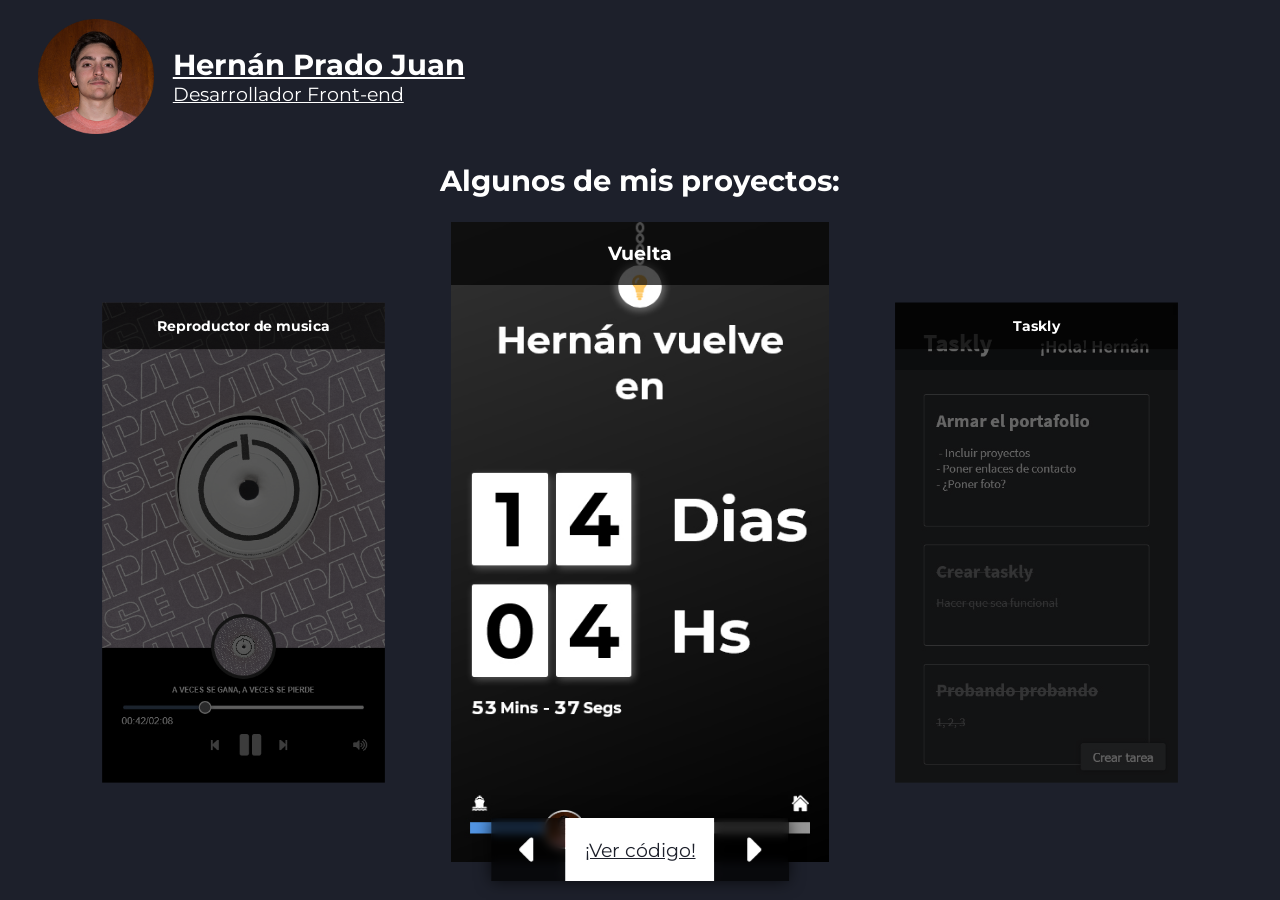
<file: index.html>
<!DOCTYPE html>
<html lang="es" dir="ltr">
  <head>
    <meta charset="UTF-8">
    <meta name="viewport" content="width=device-width, initial-scale=1.0">
    <meta http-equiv="X-UA-Compatible" content="ie=edge">
    <link rel="stylesheet" href="portafolio.css">
    <link rel="icon" type="image/x-icon" href="foto-small.png">
    <script defer src="friconix.js"> </script>
    <script src="portafolio.js" defer></script>
    <title>Hernán Prado Juan</title>
  </head>
  <body>
    <section class="perfil">
      <a target="_blank" href="https://www.linkedin.com/in/hernanpradoj/" title="Perfil de Hernán en Linkedin">
        <img src="foto-small.png">
        <div class="perfil__informacion">
          <h1>Hernán Prado Juan</h1>
          <p>Desarrollador Front-end</p>
        </div>
      </a>
    </section>
    <section class="controles">
      <button type="button"><i class="fi-xwslxl-caret-solid"></i></button>
      <a target="_blank" href="#">¡Ver código!</a>
      <button type="button"><i class="fi-xwsrxl-caret-solid"></i></button>
    </section>
    <section class="proyectos">
      <h2>Algunos de mis proyectos:</h2>
      <div class="galeria">
      </div>
    </section>
  </body>
</html>
</file>
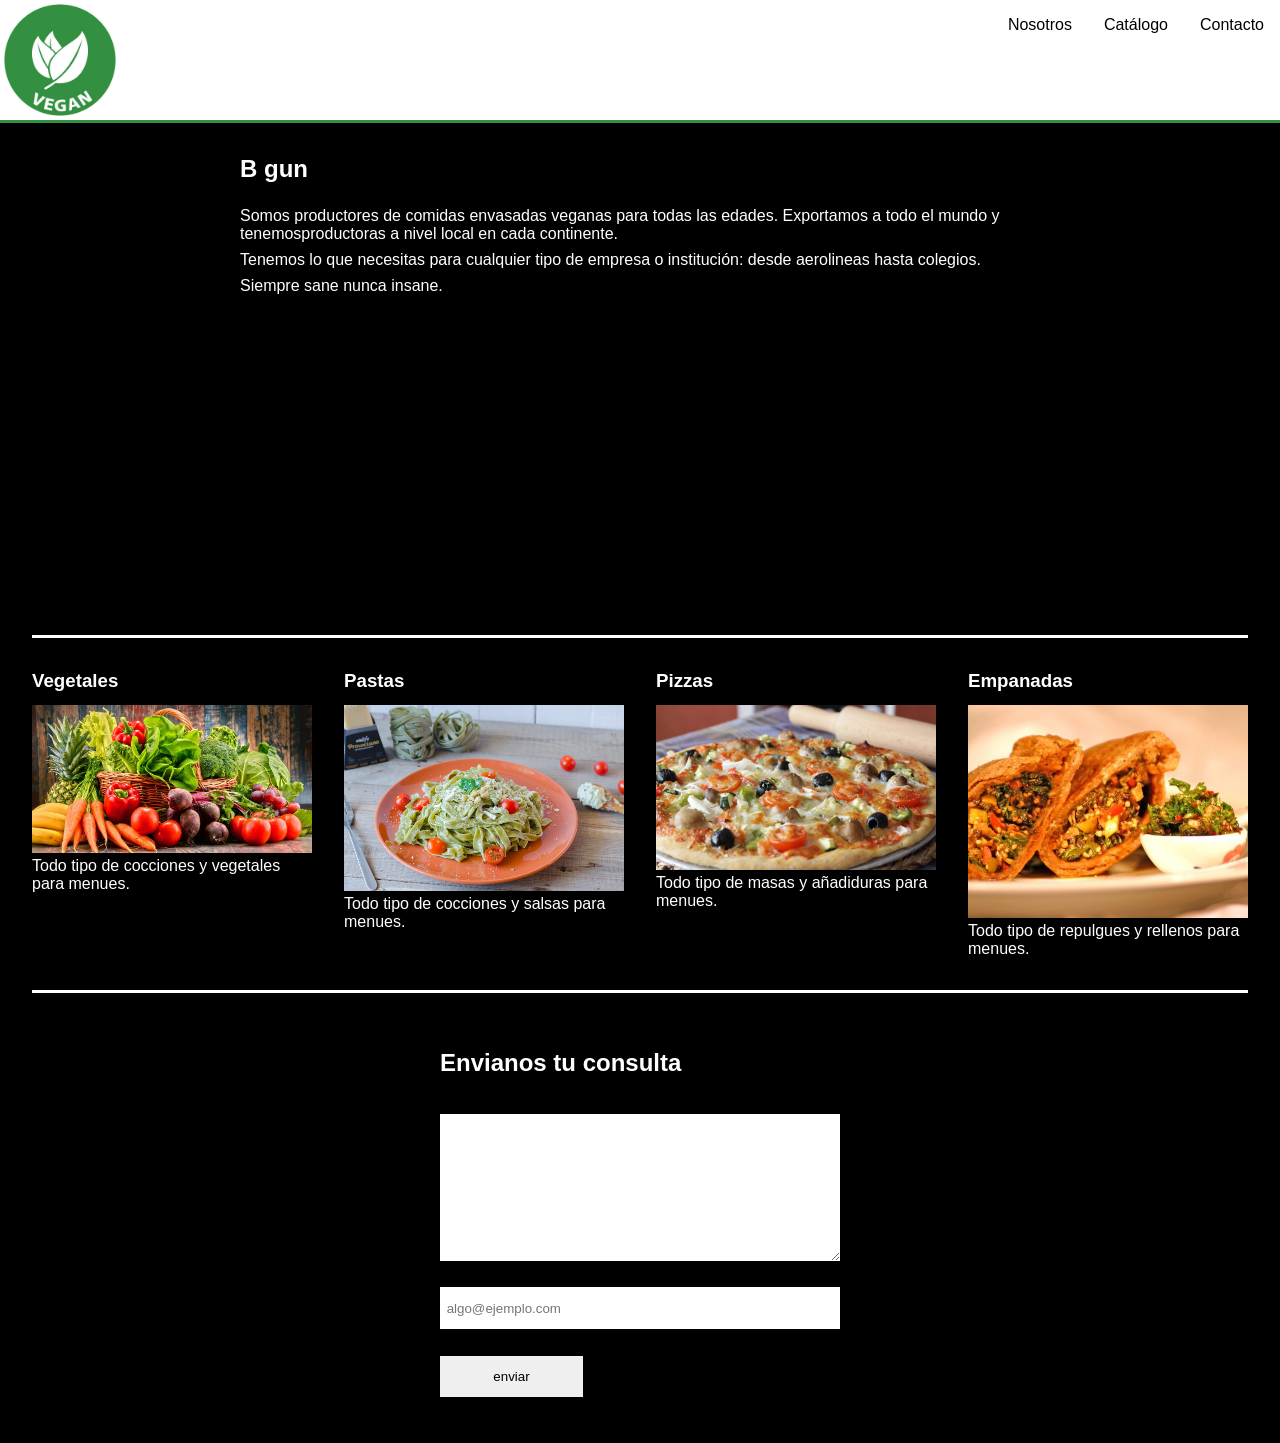
<file: proyectos/bgun/index.html>
<!DOCTYPE html>
<html lang="es" dir="ltr">
  <head>
    <meta charset="utf-8">
    <link rel="stylesheet" href="estilos.css">
    <meta name="viewport" content="initial-scale=1">
    <title>B gun</title>
  </head>
  <body>
    <header id="header">
      <img id="header-img" src="img/logo.png" alt="logo de b gun">
      <nav id="nav-bar">
        <span id="mostrar-menu">Mostrar menú</span>
        <a href="#nosotros" class="nav-link">Nosotros</a>
        <a href="#catalogo" class="nav-link">Catálogo</a>
        <a href="#contacto" class="nav-link">Contacto</a>
      </nav>
    </header>
    <main>
      <article id="nosotros">
        <div>
          <h2>B gun</h2>
          <p>Somos productores de comidas envasadas veganas para todas las edades. Exportamos a todo el mundo y tenemosproductoras a nivel local en cada continente.</p>
          <p>Tenemos lo que necesitas para cualquier tipo de empresa o institución: desde aerolineas hasta colegios.</p>
          <p>Siempre sane nunca insane.</p>
          <iframe id="video" src="https://www.youtube.com/embed/2AYOViszK_A" frameborder="0" allow="accelerometer; autoplay; encrypted-media; gyroscope; picture-in-picture" allowfullscreen></iframe>
        </article>
        </div>
      <article id="catalogo">
        <div class="producto">
          <h3>Vegetales</h3>
          <figure>
            <img src="img/vegetales.jpg" alt="menu de vegetales">
            <figcaption>Todo tipo de cocciones y vegetales para menues.</figcaption>
          </figure>
        </div>
        <div class="producto">
          <h3>Pastas</h3>
          <figure>
            <img src="img/pastas.jpg" alt="menu de pastas">
            <figcaption>Todo tipo de cocciones y salsas para menues.</figcaption>
          </figure>
        </div>
        <div class="producto">
          <h3>Pizzas</h3>
          <figure>
            <img src="img/pizzas.jpg" alt="menu de pizzas">
            <figcaption>Todo tipo de masas y añadiduras para menues.</figcaption>
          </figure>
        </div>
        <div class="producto">
          <h3>Empanadas</h3>
          <figure>
            <img src="img/empanadas.jpg" alt="menu de empanadas">
            <figcaption>Todo tipo de repulgues y rellenos para menues.</figcaption>
          </figure>
        </div>
      </article>
      <article id="contacto">
        <form id="form" action=" https://www.freecodecamp.com/email-submit" method="post">
          <h2>Envianos tu consulta</h2>
          <textarea name="name" rows="8" cols="80"></textarea>
          <input id="email" type="email" placeholder="algo@ejemplo.com" required>
          <input type="submit" name="" value="enviar" id="submit">
        </form>
      </article>
    </main>
    <script type="text/javascript" src="app.js"></script>
  </body>
</html>
</file>
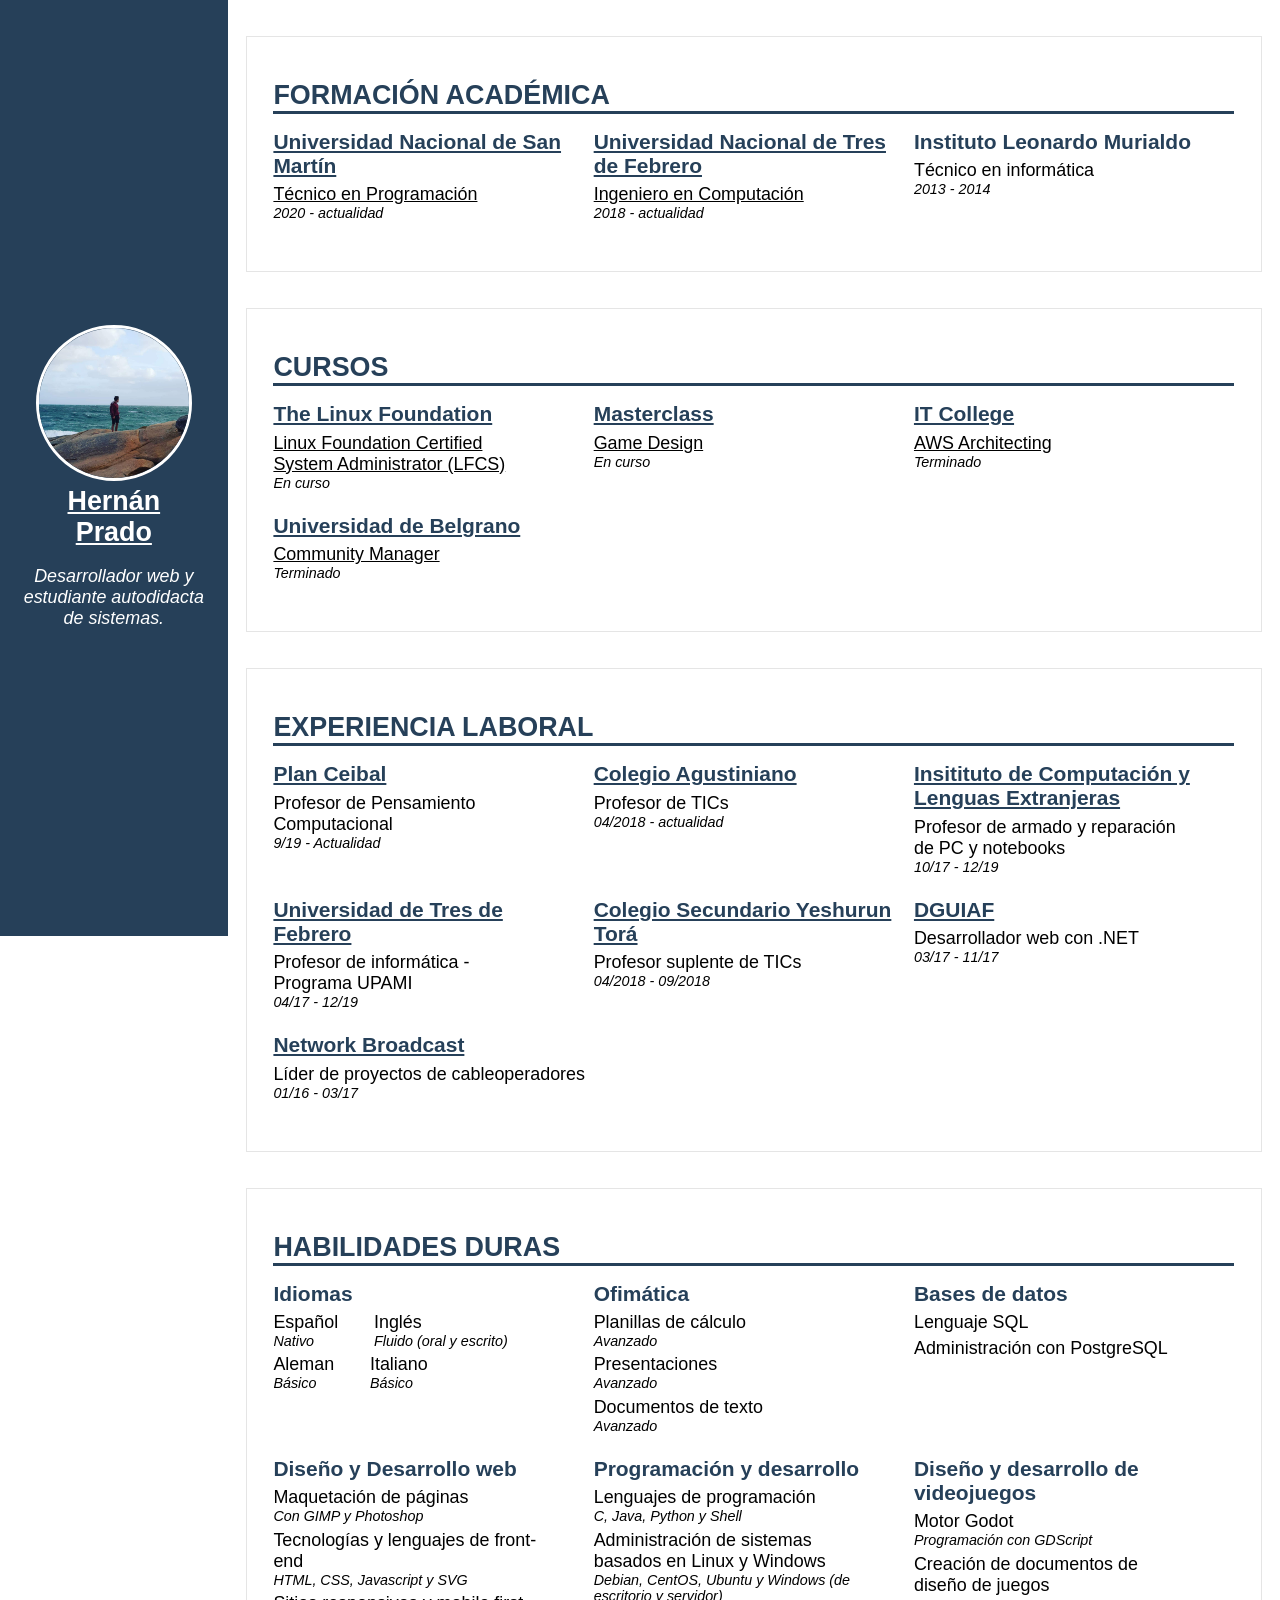
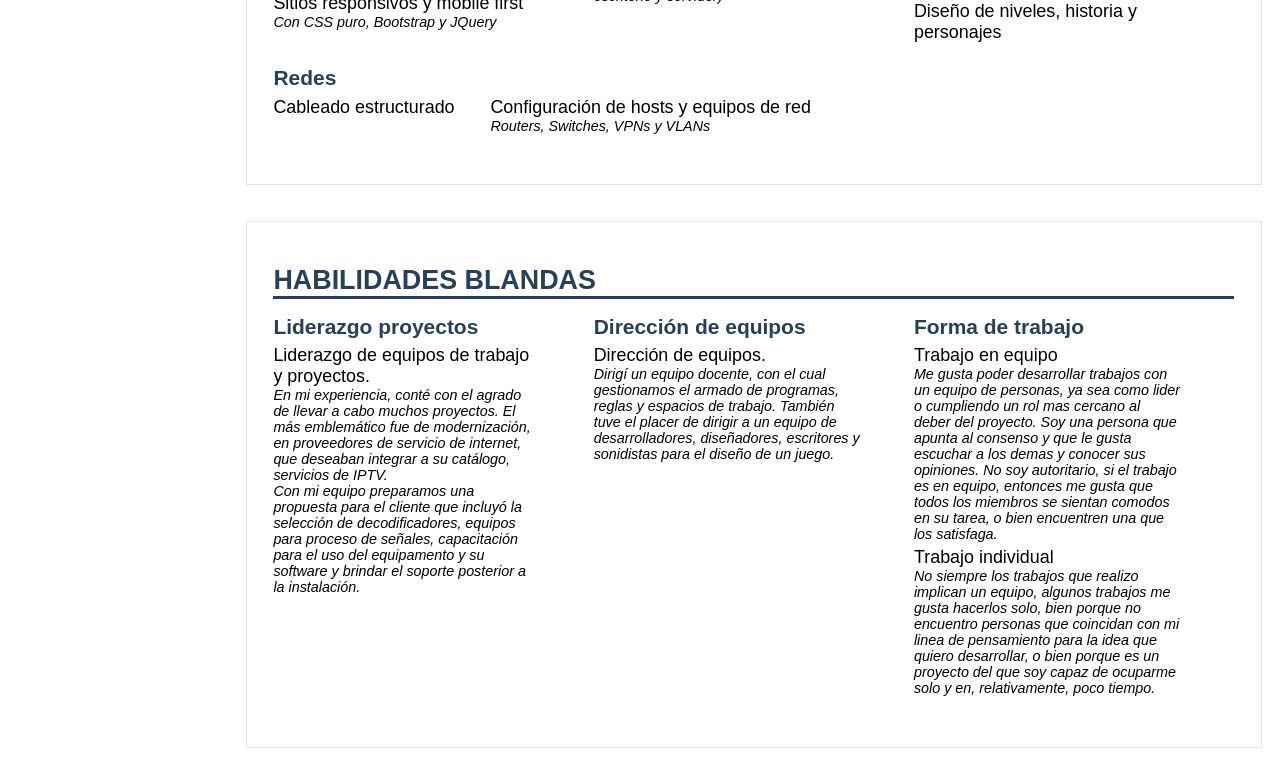
<file: proyectos/cv/index.html>
<!DOCTYPE html>
<html lang="es" dir="ltr">
  <head>
    <meta name="viewport" content="initial-scale=1">
    <meta charset="utf-8">
    <title>CV - Hernán Prado</title>
    <link rel="stylesheet" href="css/styles.css">
  </head>
  <body>
    <div class="grid-container">
      <nav>
        <a class="profile" href="https://www.linkedin.com/in/hernanpradoj/">
          <img src="perfil.jpg" alt="">
          <h1>Hernán Prado</h1>
        </a>
        <span>Desarrollador web y estudiante autodidacta de sistemas.</span>
      </nav>

      <main class="cv-data">
        <div class="data-section">
          <h2>Formación académica</h2>
          <div class="data-group">
            <div class="data-set">
              <h3><a href="http://www.unsam.edu.ar/" target="_blank">Universidad Nacional de San Martín</a></h3>
              <div class="data-variant">
                <span><a href="http://www.unsam.edu.ar/escuelas/ciencia/107/ciencia/programacion-informatica" target="_blank">Técnico en Programación</a></span>
                <span>2020 - actualidad</span>
              </div>
            </div>
            <div class="data-set">
              <h3><a href="http://untref.edu.ar/" target="_blank">Universidad Nacional de Tres de Febrero</a></h3>
              <div class="data-variant">
                <span><a href="http://www.untref.edu.ar/carrera/ingenieria-en-computacion" target="_blank">Ingeniero en Computación</a></span>
                <span>2018 - actualidad</span>
              </div>
            </div>
            <div class="data-set">
              <h3>Instituto Leonardo Murialdo</h3>
              <div class="data-variant">
                <span>Técnico en informática</span>
                <span>2013 - 2014</span>
              </div>
            </div>
          </div>
        </div>

        <div class="data-section">
          <h2>Cursos</h2>
          <div class="data-group">
            <div class="data-set">
              <h3><a href="https://www.linuxfoundation.org/" target="_blank">The Linux Foundation</a></h3>
              <div class="data-variant">
                <span><a href="https://training.linuxfoundation.org/certification/linux-foundation-certified-sysadmin-lfcs/" target="_blank">Linux Foundation Certified System Administrator (LFCS)</a></span>
                <span>En curso</span>
              </div>
            </div>

            <div class="data-set">
              <h3><a href="https://www.masterclass.com/" target="_blank">Masterclass</a></h3>
              <div class="data-variant">
                <span><a href="https://www.masterclass.com/classes/will-wright-teaches-game-design-and-theory/" target="_blank">Game Design</a></span>
                <span>En curso</span>
              </div>
            </div>

            <div class="data-set">
              <h3><a href="https://www.itcollege.com.ar/" target="_blank">IT College</a></h3>
              <div class="data-variant">
                <span><a href="https://aws.amazon.com/es/training/course-descriptions/architect/" target="_blank">AWS Architecting</a></span>
                <span>Terminado</span>
              </div>
            </div>

            <div class="data-set">
              <h3><a href="http://www.ub.edu.ar/" target="_blank">Universidad de Belgrano</a></h3>
              <div class="data-variant">
                <span><a href="http://cursodecommunitymanager.info/" target="_blank">Community Manager</a></span>
                <span>Terminado</span>
              </div>
            </div>
          </div>
        </div>

        <div class="data-section">
          <h2>Experiencia laboral</h2>
          <div class="data-group">
            <div class="data-set">
              <h3><a href="https://www.ceibal.edu.uy/es" target="_blank">Plan Ceibal</a></h3>
              <div class="data-variant">
                <span>Profesor de Pensamiento Computacional</span>
                <span>9/19 - Actualidad</span>
              </div>
            </div>
            <div class="data-set">
              <h3><a href="https://agustiniano.esc.edu.ar/" target="_blank">Colegio Agustiniano</a></h3>
              <div class="data-variant">
                <span>Profesor de TICs</span>
                <span>04/2018 - actualidad</span>
              </div>
            </div>
            <div class="data-set">
              <h3><a href="http://www.icole.com.ar/" target="_blank">Insitituto de Computación y Lenguas Extranjeras</a></h3>
              <div class="data-variant">
                <span>Profesor de armado y reparación de PC y notebooks</span>
                <span>10/17 - 12/19</span>
              </div>
            </div>
            <div class="data-set">
              <h3><a href="http://www.untref.edu.ar/" target="_blank">Universidad de Tres de Febrero</a></h3>
              <div class="data-variant">
                <span>Profesor de informática - Programa UPAMI</span>
                <span>04/17 - 12/19</span>
              </div>
            </div>
            <div class="data-set">
              <h3><a href="https://yeshuruntora.edu.ar/" target="_blank">Colegio Secundario Yeshurun Torá</a></h3>
              <div class="data-variant">
                <span>Profesor suplente de TICs</span>
                <span>04/2018 - 09/2018</span>
              </div>
            </div>
            <div class="data-set">
              <h3><a href="https://www.buenosaires.gob.ar/hacienda-y-finanzas/unidad-informatica" target="_blank">DGUIAF</a></h3>
              <div class="data-variant">
                <span>Desarrollador web con .NET</span>
                <span>03/17 - 11/17</span>
              </div>
            </div>
            <div class="data-set">
              <h3><a href="https://sites.google.com/networkbroadcast.net/networkbroadcastbk/home-espa%C3%B1ol" target="_blank">Network Broadcast</a></h3>
              <div class="data-variant">
                <span>Líder de proyectos de cableoperadores</span>
                <span>01/16 - 03/17</span>
              </div>
            </div>
          </div>
        </div>

        <div class="data-section">
          <h2>Habilidades duras</h2>
          <div class="data-group">
            <div class="data-set">
              <h3>Idiomas</h3>
              <div class="data-variant">
                <span>Español</span>
                <span>Nativo</span>
              </div>
              <div class="data-variant">
                <span>Inglés</span>
                <span>Fluido (oral y escrito)</span>
              </div>
              <div class="data-variant">
                <span>Aleman</span>
                <span>Básico</span>
              </div>
              <div class="data-variant">
                <span>Italiano</span>
                <span>Básico</span>
              </div>
            </div>

            <div class="data-set">
              <h3>Ofimática</h3>
              <div class="data-variant">
                <span>Planillas de cálculo</span>
                <span>Avanzado</span>
              </div>
              <div class="data-variant">
                <span>Presentaciones</span>
                <span>Avanzado</span>
              </div>
              <div class="data-variant">
                <span>Documentos de texto</span>
                <span>Avanzado</span>
              </div>
            </div>

            <div class="data-set">
              <h3>Bases de datos</h3>
              <div class="data-variant">
                <span>Lenguaje SQL</span>
              </div>
              <div class="data-variant">
                <span>Administración con PostgreSQL</span>
              </div>
            </div>

            <div class="data-set">
              <h3>Diseño y Desarrollo web</h3>
              <div class="data-variant">
                <span>Maquetación de páginas</span>
                <span>Con GIMP y Photoshop</span>
              </div>
              <div class="data-variant">
                <span>Tecnologías y lenguajes de front-end</span>
                <span>HTML, CSS, Javascript y SVG</span>
              </div>
              <div class="data-variant">
                <span>Sitios responsivos y mobile first</span>
                <span>Con CSS puro, Bootstrap y JQuery</span>
              </div>
            </div>

            <div class="data-set">
              <h3>Programación y desarrollo</h3>
              <div class="data-variant">
                <span>Lenguajes de programación</span>
                <span>C, Java, Python y Shell</span>
              </div>
              <div class="data-variant">
                <span>Administración de sistemas basados en Linux y Windows</span>
                <span>Debian, CentOS, Ubuntu y Windows (de escritorio y servidor)</span>
              </div>
            </div>

            <div class="data-set">
              <h3>Diseño y desarrollo de videojuegos</h3>
              <div class="data-variant">
                <span>Motor Godot</span>
                <span>Programación con GDScript</span>
              </div>
              <div class="data-variant">
                <span>Creación de documentos de diseño de juegos</span>
              </div>
              <div class="data-variant">
                <span>Diseño de niveles, historia y personajes</span>
              </div>
            </div>

            <div class="data-set">
              <h3>Redes</h3>
              <div class="data-variant">
                <span>Cableado estructurado</span>
              </div>
              <div class="data-variant">
                <span>Configuración de hosts y equipos de red</span>
                <span>Routers, Switches, VPNs y VLANs</span>
              </div>
            </div>
          </div>
        </div>

        <div class="data-section">
          <h2>Habilidades blandas</h2>
          <div class="data-group">
            <div class="data-set">
              <h3>Liderazgo proyectos</h3>
              <div class="data-variant">
                <span>Liderazgo de equipos de trabajo y proyectos.</span>
                <span>
                  <p>En mi experiencia, conté con el agrado de llevar a cabo muchos proyectos. El más emblemático fue de modernización, en proveedores de servicio de internet, que deseaban integrar a su catálogo, servicios de IPTV.</p>
                  <p>Con mi equipo preparamos una propuesta para el cliente que incluyó la selección de decodificadores, equipos para proceso de señales, capacitación para el uso del equipamento y su software y brindar el soporte posterior a la instalación.</p>
                </span>
              </div>
            </div>

            <div class="data-set">
              <h3>Dirección de equipos</h3>
              <div class="data-variant">
                <span>Dirección de equipos.</span>
                <span>
                  <p>Dirigí un equipo docente, con el cual gestionamos el armado de programas, reglas y espacios de trabajo. También tuve el placer de dirigir a un equipo de desarrolladores, diseñadores, escritores y sonidistas para el diseño de un juego.</p>
                </span>
              </div>
            </div>

            <div class="data-set">
              <h3>Forma de trabajo</h3>
              <div class="data-variant">
                <span>Trabajo en equipo</span>
                <span>
                  <p>Me gusta poder desarrollar trabajos con un equipo de personas, ya sea como lider o cumpliendo un rol mas cercano al deber del proyecto. Soy una persona que apunta al consenso y que le gusta escuchar a los demas y conocer sus opiniones. No soy autoritario, si el trabajo es en equipo, entonces me gusta que todos los miembros se sientan comodos en su tarea, o bien encuentren una que los satisfaga.</p>
                </span>
              </div>

              <div class="data-variant">
                <span>Trabajo individual</span>
                <span>
                  <p>No siempre los trabajos que realizo implican un equipo, algunos trabajos me gusta hacerlos solo, bien porque no encuentro personas que coincidan con mi linea de pensamiento para la idea que quiero desarrollar, o bien porque es un proyecto del que soy capaz de ocuparme solo y en, relativamente, poco tiempo.</p>
                </span>
              </div>

            </div>

          </div>
        </div>

      </main>
    </div>
  </body>
</html>
</file>
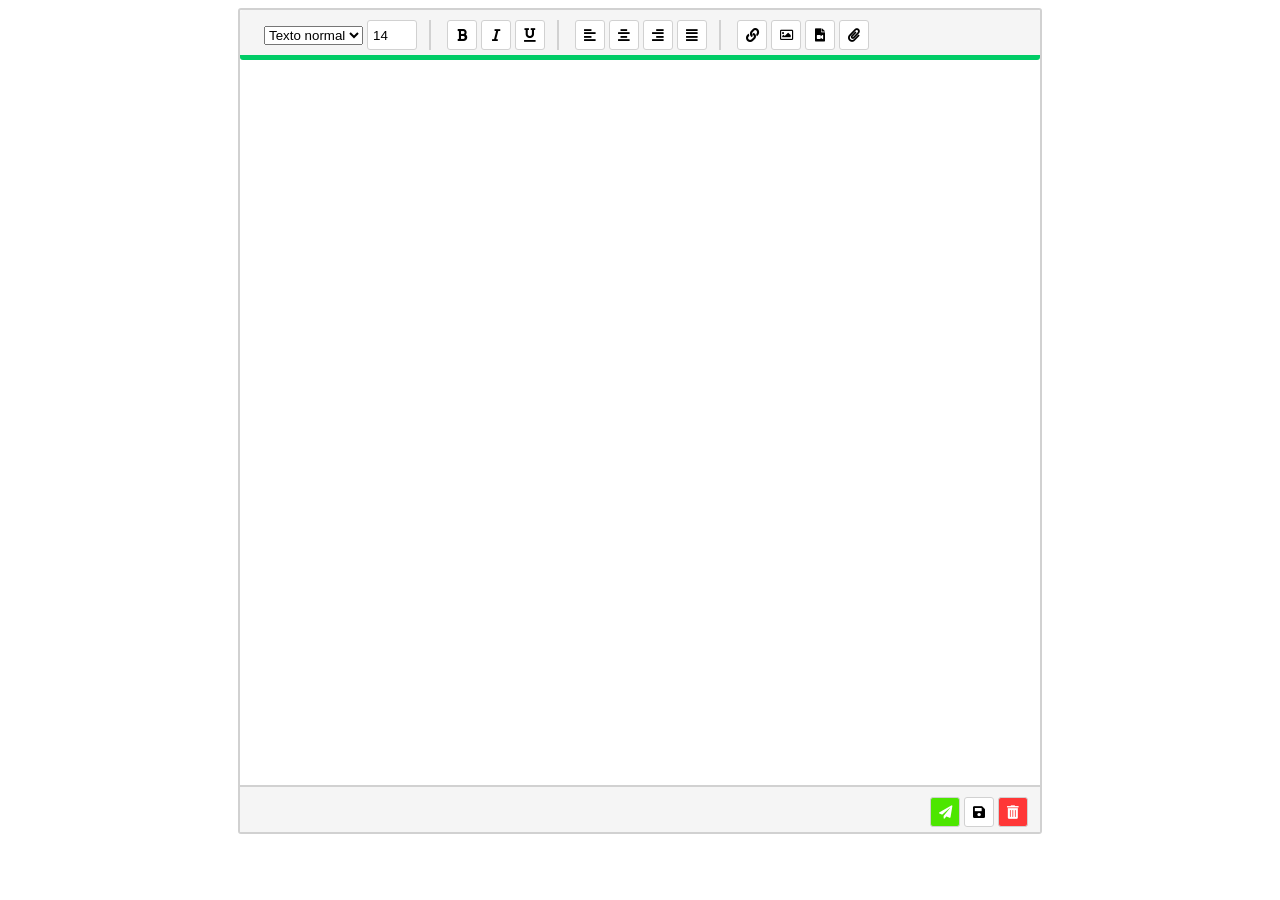
<file: proyectos/editor-texto/index.html>
<!DOCTYPE html>
<html lang="es" dir="ltr">
  <head>
    <meta charset="utf-8">
    <meta name="viewport" content="initial-scale=1">
    <link rel="stylesheet" href="css/general.css">
    <link rel="stylesheet" href="css/contenido-editor.css">
    <link href="https://fonts.googleapis.com/css?family=Montserrat" rel="stylesheet">
    <link rel="stylesheet" href="https://use.fontawesome.com/releases/v5.8.2/css/all.css" integrity="sha384-oS3vJWv+0UjzBfQzYUhtDYW+Pj2yciDJxpsK1OYPAYjqT085Qq/1cq5FLXAZQ7Ay" crossorigin="anonymous">
    <script type="text/javascript" src="js/main.js"></script>
    <title>Editor de texto</title>
  </head>
  <body>
    <div class="editor">
      <form class="" action="index.html" method="post">
        <div class="cinta superior">
          <div class="secciones">
            <div>
              <select id="estilo-texto">
                <option value="texto normal" selected>Texto normal</option>
                <option value="titulo1">Título 1</option>
                <option value="titulo2">Título 2</option>
                <option value="titulo3">Título 3</option>
              </select>
              <input id="tamano-fuente" type="number" value="14" min="0">
            </div>
            <div>
              <button id="negrita" type="button" name="button"><i class="fas fa-bold"></i></button>
              <button id="italica" type="button" name="button"><i class="fas fa-italic"></i></button>
              <button id="subrayado" type="button" name="button"><i class="fas fa-underline"></i></button>
            </div>
            <div>
              <button id="alinear-izquierda" type="button" name="button"><i class="fas fa-align-left"></i></button>
              <button id="alinear-centro" type="button" name="button"><i class="fas fa-align-center"></i></button>
              <button id="alinear-derecha" type="button" name="button"><i class="fas fa-align-right"></i></button>
              <button id="justificar" type="button" name="button"><i class="fas fa-align-justify"></i></button>
            </div>
            <div>
              <button id="insertar-enlace" type="button" name="button"><i class="fas fa-link"></i></button>
              <button id="insertar-imagen" type="button" name="button"><i class="far fa-image"></i></button>
              <button id="insertar-video" type="button" name="button"><i class="fas fa-file-video"></i></button>
              <button id="insertar-adjunto" type="button" name="button"><i class="fas fa-paperclip"></i></button>
            </div>
          </div>
        </div>

        <div id="contenido" class="contenido" contenteditable="true">
        </div>

        <div class="cinta inferior">
          <div class="opciones">
            <button id="enviar" onclick="setCaret()" type="button" name="button"><i class="fas fa-paper-plane"></i></button>
            <button id="guardar" type="button" name="button"><i class="fas fa-save"></i></button>
            <button id="descartar" type="button" name="button"><i class="fas fa-trash-alt"></i></button>
          </div>
        </div>
      </form>
    </div>
  </body>
</html>
</file>
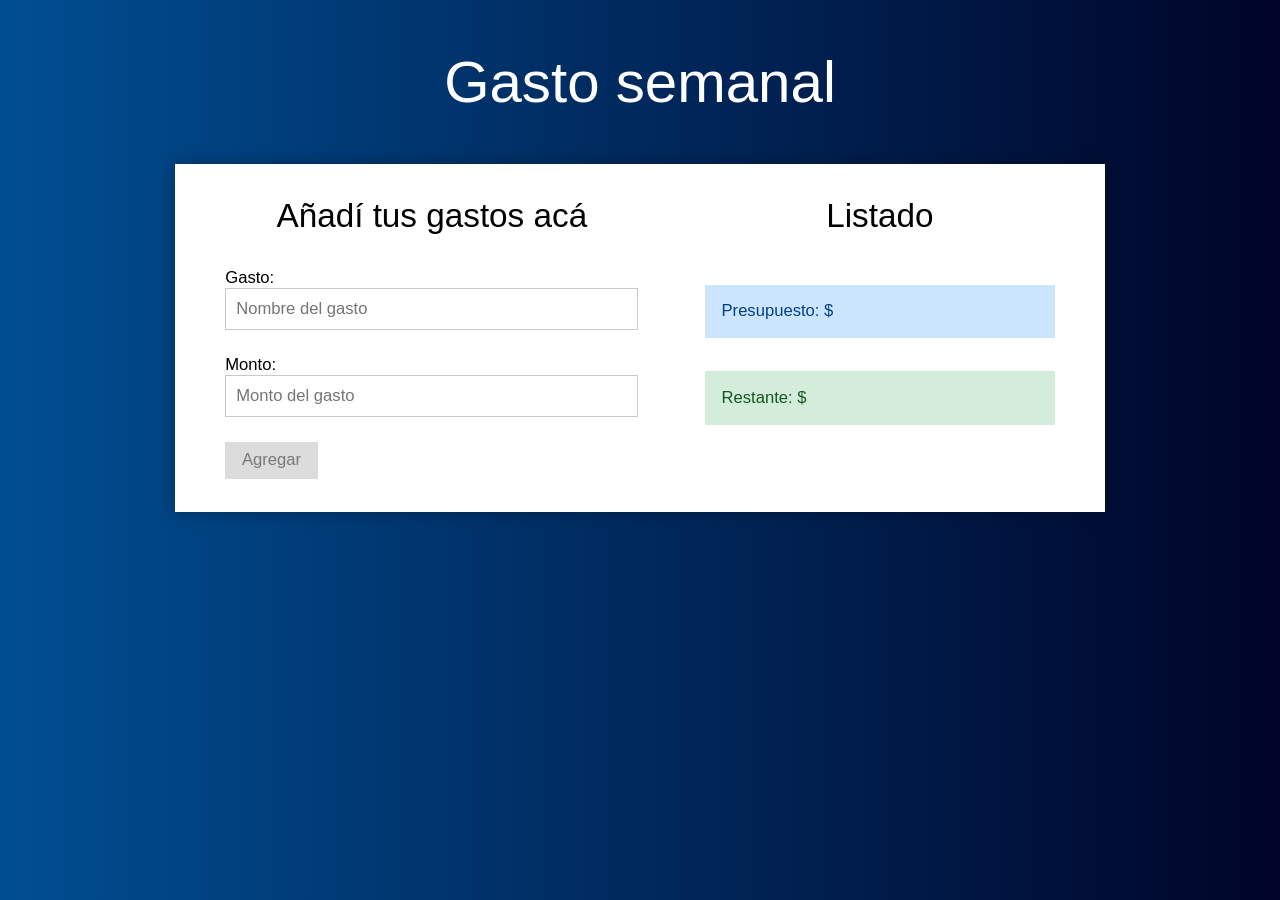
<file: proyectos/gasto-semanal/index.html>
<!DOCTYPE html>
<html lang="es" dir="ltr">
  <head>
    <meta charset="utf-8">
    <title>Gasto semanal</title>
    <meta name="viewport" content="initial-scale=1">
    <link rel="stylesheet" href="estilos.css">
  </head>
  <body>
    <h2>Gasto semanal</h2>
    <form action="#">
      <div class="inputs">
        <h3>Añadí tus gastos acá</h3>
        <label for="gasto">Gasto:</label>
        <input type="text" name="nombre del gasto" placeholder="Nombre del gasto" required>
        <label for="monto">Monto:</label>
        <input type="text" name="monto del gasto" placeholder="Monto del gasto" required>
        <button type="submit" disabled name="button">Agregar</button>
      </div>
      <div class="gastos">
        <h3>Listado</h3>
        <p>Presupuesto: $<span></span></p>
        <p>Restante: $<span></span></p>
      </div>
    </form>
  </body>
  <script src="app.js">

  </script>
</html>
</file>
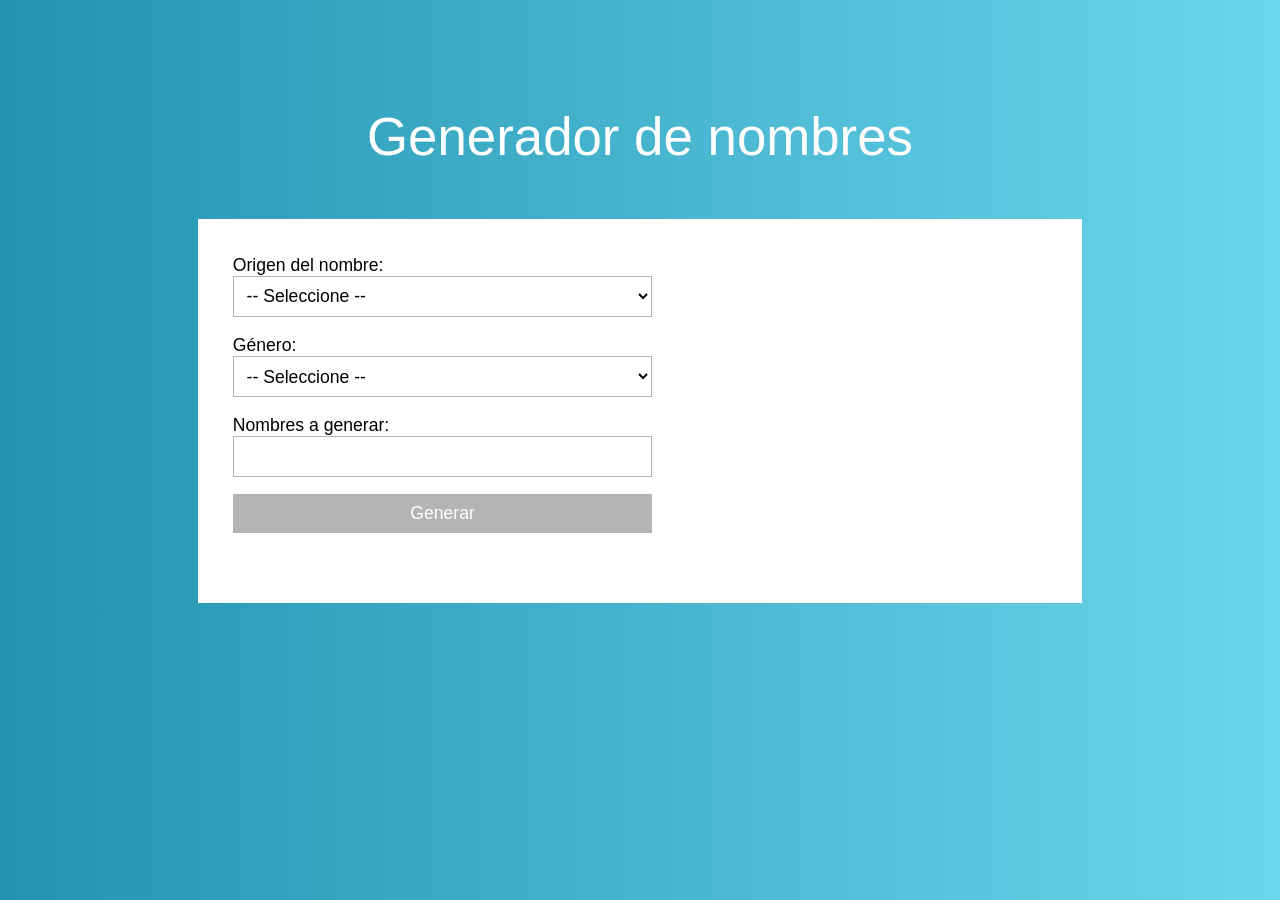
<file: proyectos/generador-nombres/index.html>
<!DOCTYPE html>
<html lang="es" dir="ltr">
  <head>
    <link rel="stylesheet" href="estilos.css">
    <meta charset="utf-8">
        <meta name="viewport" content="initial-scale=1">
    <title>Generador de nombres</title>
  </head>
  <body>
    <h2>Generador de nombres</h2>
    <div>
      <form action="#" method="post">
        <label for="origen">Origen del nombre:</label>
        <select id="origen">
          <option value=''>-- Seleccione --</option>
          <option value="argentina">Argentina</option>
          <option value="brazil">Brasil</option>
          <option value="colombia">Colombia</option>
          <option value="costa rica">Costa Rica</option>
          <option value="france">Francia</option>
          <option value="italy">Italia</option>
          <option value="mexico">Mexico</option>
          <option value="portugal">Portugal</option>
          <option value="spain">España</option>
        </select>
        <label for="genero">Género:</label>
        <select id="genero">
          <option value="">-- Seleccione --</option>
          <option value="male">Hombre</option>
          <option value="female">Mujer</option>
        </select>
        <label for="cantidad">Nombres a generar:</label>
        <input type="text" id="cantidad">
        <button type="submit" name="button">Generar</button>
      </form>
      <div class="listado">
      </div>
    </div>
  </body>
  <script src="app.js">

  </script>
</html>
</file>
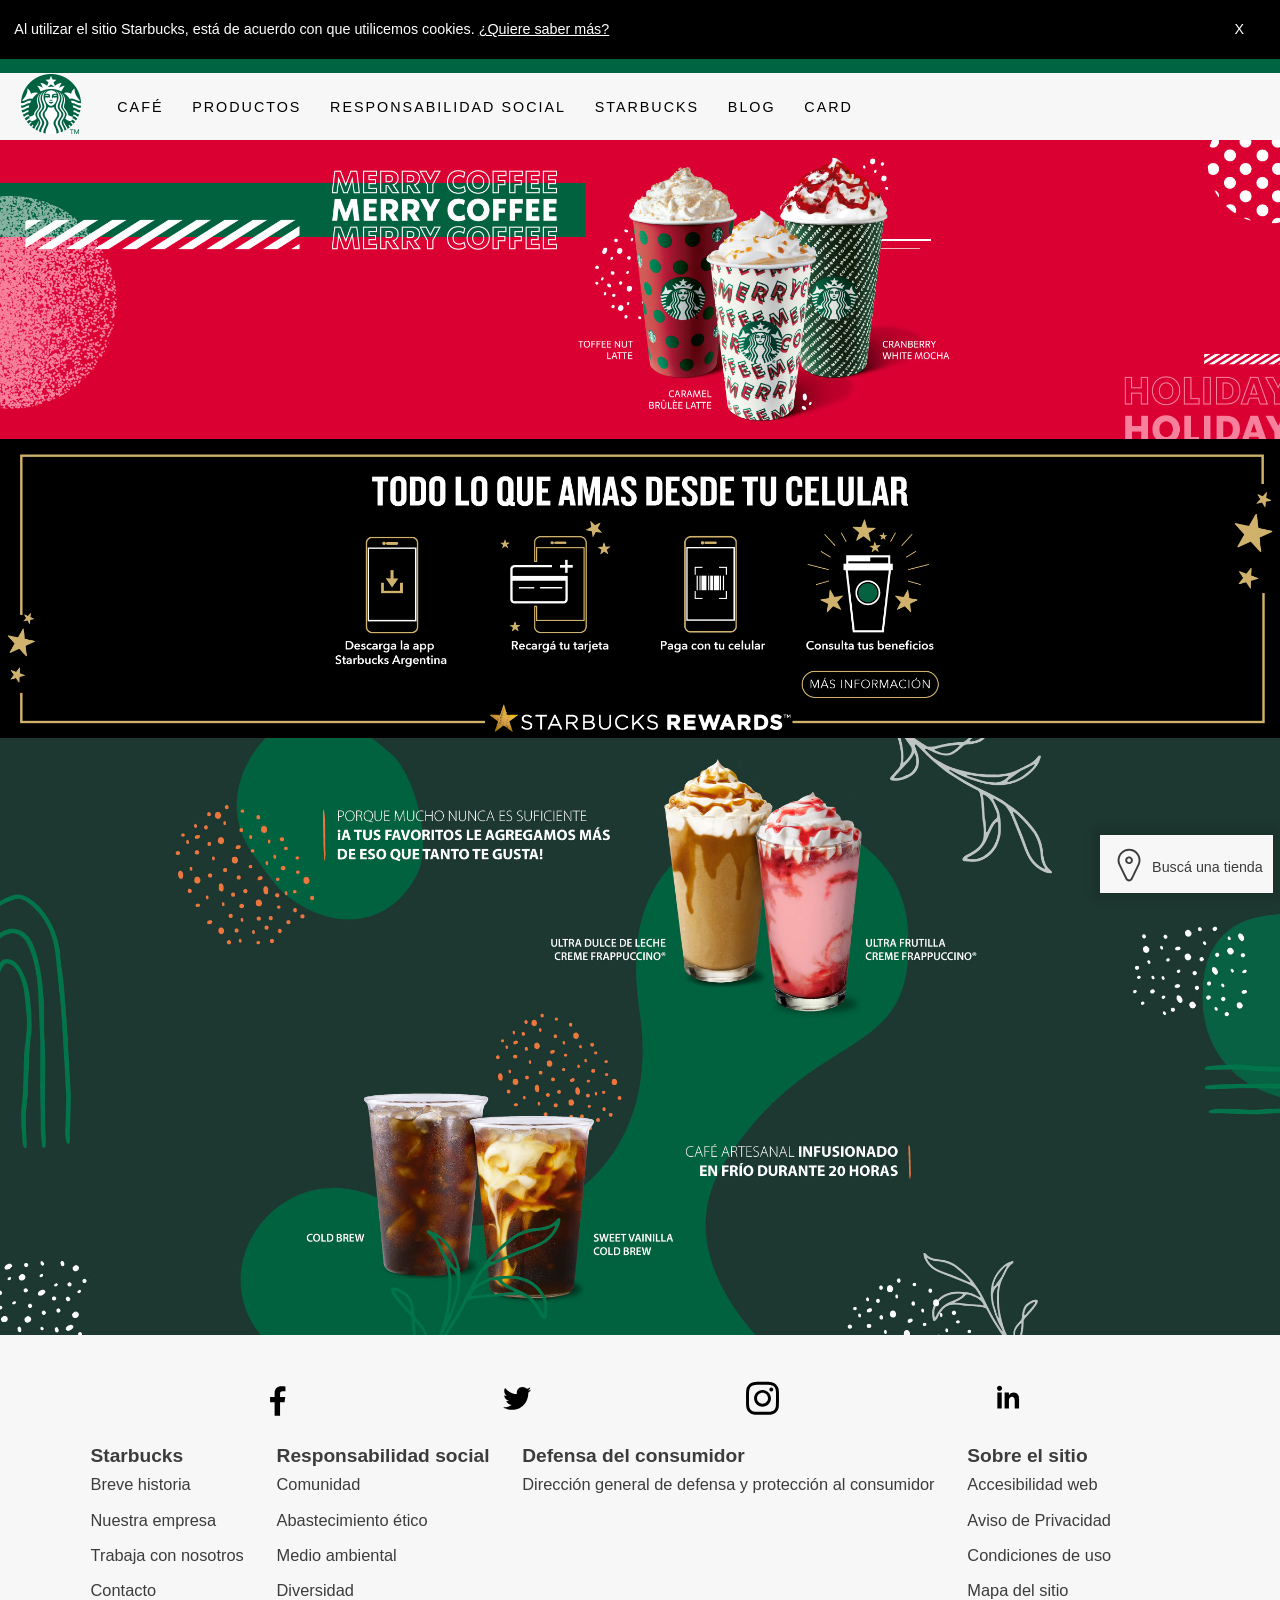
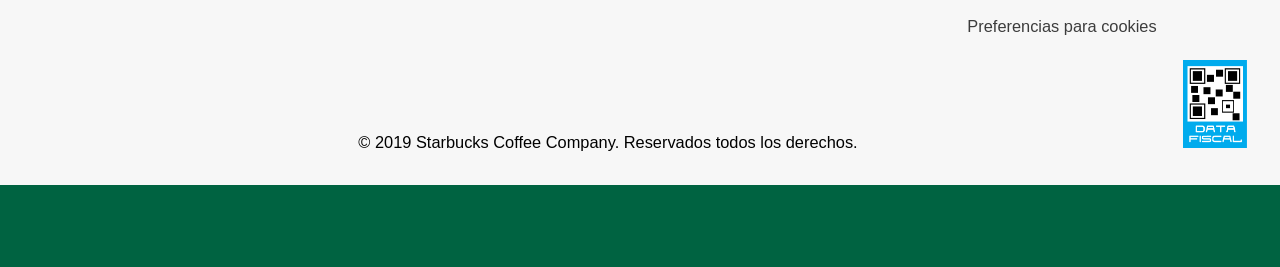
<file: proyectos/starbucks/index.html>
<!DOCTYPE html>
<html lang="en" dir="ltr">
  <head>
    <meta charset="utf-8">
    <meta name="viewport" content="initial-scale=1">
    <title>Home | Starbucks Coffee Company</title>
    <link rel="stylesheet" href="estilos.css">
  </head>
  <body>
    <aside id="cookies-policies">
      <span>Al utilizar el sitio Starbucks, está de acuerdo con que utilicemos cookies. <a href="#">¿Quiere saber más?</a></span>
      <span>X</span>
    </aside>
    <header>
      <div class="menu">
        <span class="logo"><a href="#"><img src="img/logo.png" alt="starbucks logo"></a></span>
        <div>
          <span id="buscador-tiendas"><a href="#"><i class="fi-xnluxl-map-marker"></i> Buscá una tienda</a></span>
          <span class="nav-toggle"><i class="fi-xnluxl-three-bars"></i></span>
        </div>
      </div>
      <nav>
        <a href="#">Café</a>
        <a href="#">Productos</a>
        <a href="#">Responsabilidad social</a>
        <a href="#">Starbucks</a>
        <a href="#">Blog</a>
        <a href="#">Card</a>
      </nav>
    </header>
    <main>
      <img src="img/baner1.jpg" alt="" class="baner">
      <img src="img/baner2.jpg" alt="" class="baner">
      <img src="img/baner3.jpg" alt="" class="baner">
      <img src="img/baner4.jpg" alt="" class="baner">
    </main>
    <footer>
      <div class="social">
        <a href="https://www.facebook.com/StarbucksArgentina"><i class="fi-xnsuxl-facebook"></i></a>
        <a href="https://twitter.com/StarbucksAr"><i class="fi-xnsuxl-twitter"></i></a>
        <a href="https://www.instagram.com/starbucksargentina/"><i class="fi-xnsuxl-instagram"></i></a>
        <a href="https://www.linkedin.com/company/starbucks-coffee-argentina"><i class="fi-xnsuxl-linkedin"></i></a>
      </div>
      <nav class="info-adicional">
        <div class="link-group">
          <h3><a href="http://www.starbucks.com.ar/about-us/">Starbucks</a></h3>
          <a href="http://www.starbucks.com.ar/about-us/our-heritage/">Breve historia</a>
          <a href="http://www.starbucks.com.ar/about-us/company-information/">Nuestra empresa</a>
          <a href="http://www.starbucks.com.ar/about-us/career-center/">Trabaja con nosotros</a>
          <a href="http://www.starbucks.com.ar/contacto/">Contacto</a>
        </div>
        <div class="link-group">
          <h3><a href="http://www.starbucks.com.ar/responsibility/">Responsabilidad social</a></h3>
          <a href="http://www.starbucks.com.ar/responsibility/community/">Comunidad</a>
          <a href="http://www.starbucks.com.ar/responsibility/sourcing/">Abastecimiento ético</a>
          <a href="http://www.starbucks.com.ar/responsibility/environment/">Medio ambiental</a>
          <a href="http://www.starbucks.com.ar/responsibility/diversity/">Diversidad</a>
        </div>
        <div class="link-group">
          <h3><a href="http://www.starbucks.com.ar/Defensa-del-consumidor/">Defensa del consumidor</a></h3>
          <a href="http://www.buenosaires.gob.ar/defensaconsumidor">Dirección general de defensa y protección al consumidor</a>
        </div>
        <div class="link-group">
          <h3><a href="http://www.starbucks.com.ar/about-us/">Sobre el sitio</a></h3>
          <a href="http://www.starbucks.com.ar/about-us/company-information/online-policies/web-accessibility">Accesibilidad web</a>
          <a href="http://www.starbucks.com.ar/about-us/company-information/online-policies/privacy-statement">Aviso de Privacidad</a>
          <a href="http://www.starbucks.com.ar/about-us/company-information/online-policies/terms-of-use">Condiciones de uso</a>
          <a href="http://www.starbucks.com.ar/site-map">Mapa del sitio</a>
          <a href="#">Preferencias para cookies</a>
        </div>
      </nav>
      <div class="legal">
        <span class="trade-mark">
          © 2019 Starbucks Coffee Company. Reservados todos los derechos.
      </span>
        <a class="data-fiscal" href="http://qr.afip.gob.ar/?qr=mXre0uzPRZp2FyKAW3LfRQ,,"><img src="img/data-fiscal.jpg" alt="data fiscal de afip"></a>
      </div>
    </footer>
    <script type="text/javascript" src="app.js"></script>
     <script defer src="friconix.js"> </script>
  </body>
</html>
</file>
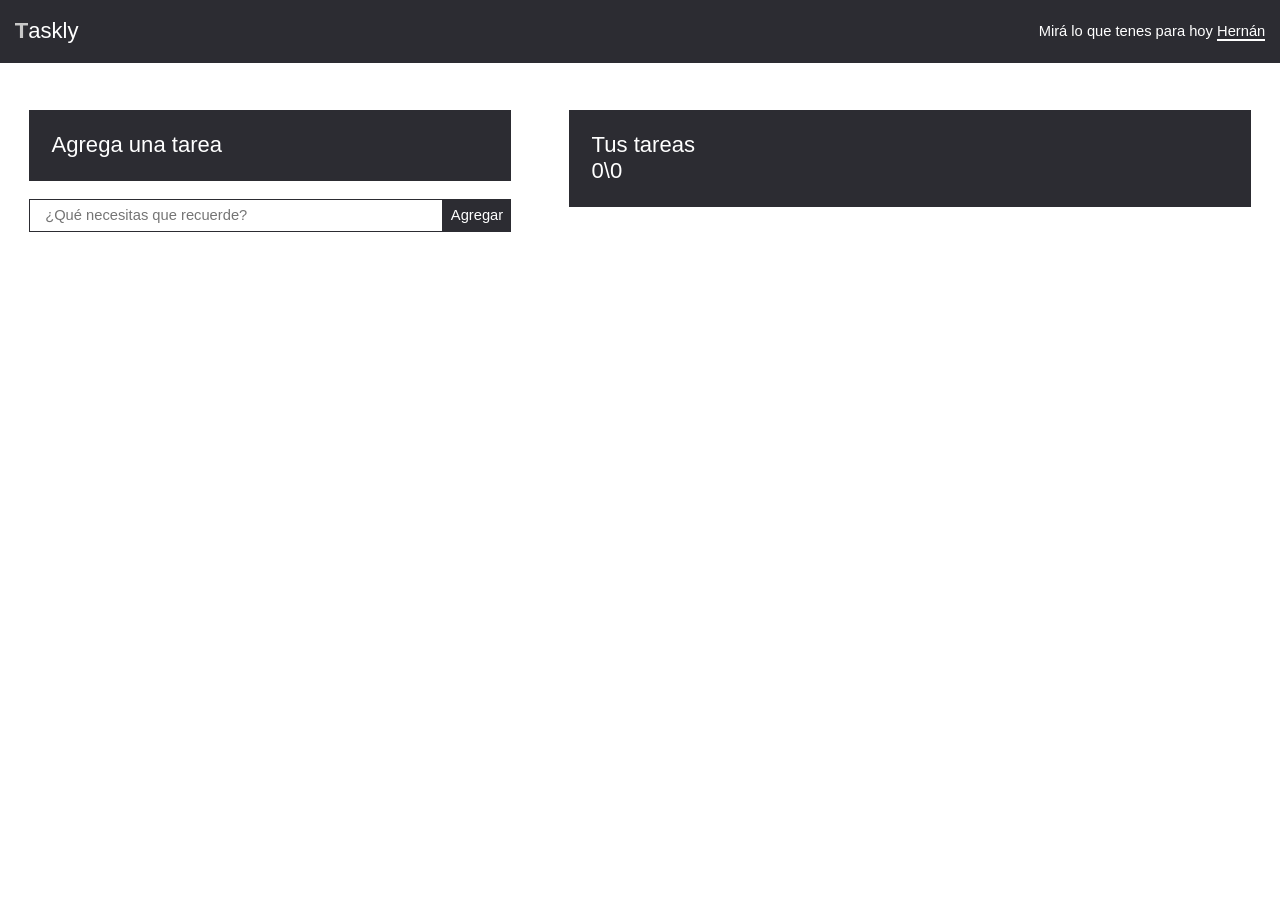
<file: proyectos/taskly/index.html>
<!DOCTYPE html>
<html lang="es" dir="ltr">
  <head>
    <meta charset="utf-8">
    <meta name="viewport" content="initial-scale=1">
    <link rel="stylesheet" href="estilos.css">
    <title>Mis tareas</title>
  </head>
  <body>
    <header>
      <h2 class="logo" title="Ir al inicio"><a href="#">Taskly</a></h2>
      <h2>Mirá lo que tenes para hoy
        <a href="#" id="usuario" title="Modificar nombre">Hernán</a>
      </h2>
    </header>
    <main>
      <section class="agregar-tarea">
        <h2>Agrega una tarea</h2>
        <form action="#">
          <input type="text" autocomplete="off" id="nueva-tarea" placeholder="¿Qué necesitas que recuerde?"><input type="submit" value="Agregar">
        </form>
      </section>
      <section class="tareas">
        <h2>Tus tareas<br><span id="conteo-tareas"></span>
         </h2>
        <ul>
        </ul>
      </section>
    </main>
  </body>
  <script src="app.js">

  </script>
</html>
</file>
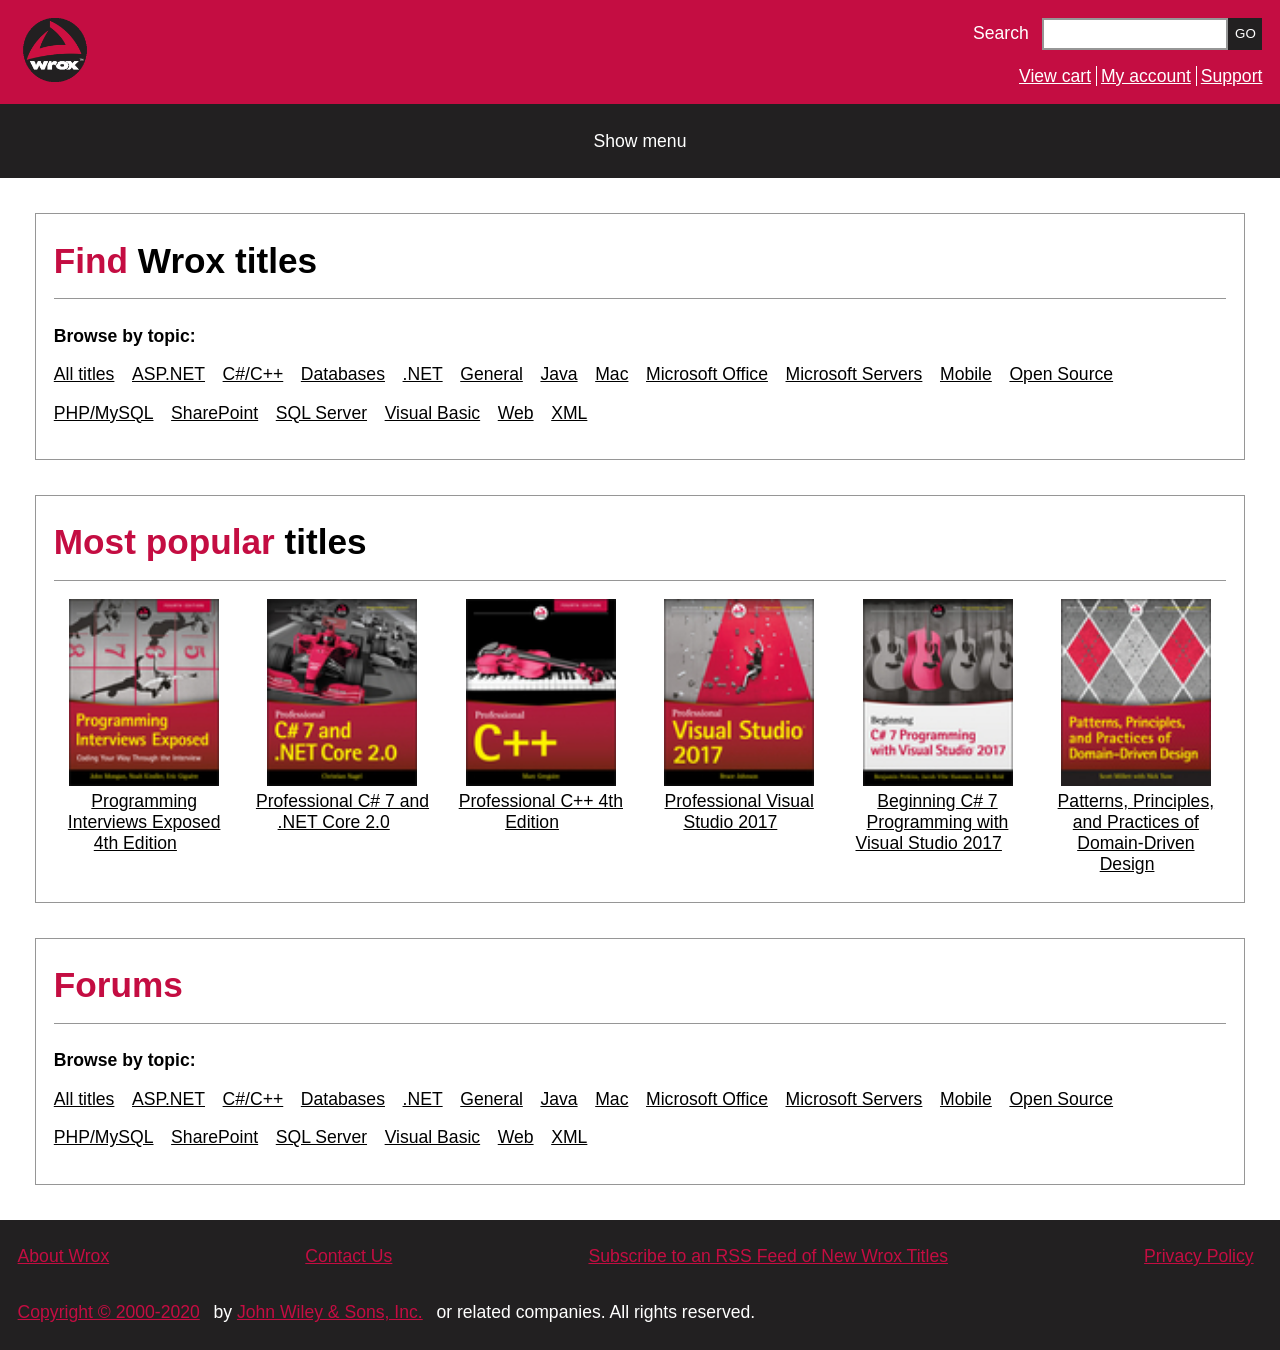
<file: proyectos/wrox/index.html>
<!DOCTYPE html>
<html lang="en" dir="ltr">
  <head>
    <meta charset="utf-8">
    <meta name="viewport" content="initial-scale=1">
    <title>
      Programming Books, Free Code Downloads, Ebooks, Blogs, Articles, Forums - Wrox
    </title>
    <link rel="stylesheet" href="estilos.css">
  </head>
  <body>
    <header>
      <a href="http://www.wrox.com/WileyCDA/"><img class="logo" src="img/logo.png" alt="wrox logo"></a>
      <div class="user-menu">
        <form class="buscar">
          <label for="buscar">Search</label>
          <input type="buscar" id="buscar" value="">
          <button type="submit" name="button">GO</button>
        </form>
        <nav>
          <a href="http://www.wrox.com/marketbasket.cgi?viewcart">View cart</a>
          <a href="http://www.wrox.com/marketbasket.cgi?viewaccount">My account</a>
          <a href="http://www.wrox.com/WileyCDA/Section/Support.id-105069.html">Support</a>
        </nav>
      </div>
      <nav class="full-width">
        <span class="full-width" id="alternar-menu">Hide menu</span>
        <a href="#">Home</a>
        <a href="#">Bookstore/E-Books</a>
        <a href="#">P2P Programmer forums</a>
        <a href="#">Wrox support</a>
        <a href="#">Connect with Wrox</a>
        <a href="#">Code resources</a>
        <a href="#">International IT certifications</a>
      </nav>
    </header>
    <main>
      <div class="tarjeta" id="filtro">
        <h1><span class="texto-destacado">Find </span>Wrox titles</h1>
        <div class="seccion">
          <span>Browse by topic:</span>
          <a href="#">All titles</a>
          <a href="#">ASP.NET</a>
          <a href="#">C#/C++</a>
          <a href="#">Databases</a>
          <a href="#">.NET</a>
          <a href="#">General</a>
          <a href="#">Java</a>
          <a href="#">Mac</a>
          <a href="#">Microsoft Office</a>
          <a href="#">Microsoft Servers</a>
          <a href="#">Mobile</a>
          <a href="#">Open Source</a>
          <a href="#">PHP/MySQL</a>
          <a href="#">SharePoint</a>
          <a href="#">SQL Server</a>
          <a href="#">Visual Basic</a>
          <a href="#">Web</a>
          <a href="#">XML</a>
        </div>
      </div>
      <div class="tarjeta" id="titulos">
        <h1><span class="texto-destacado">Most popular </span>titles</h1>
        <div class="seccion libros">
          <figure class="libro">
            <img src="img/book1.jpg" alt="">
            <figcaption>
              <a href="#">Programming Interviews Exposed 4th Edition</a>
            </figcaption>
          </figure>
          <figure class="libro">
            <img src="img/book2.jpg" alt="">
            <figcaption>
              <a href="#">Professional C# 7 and .NET Core 2.0</a>
            </figcaption>
          </figure>
          <figure class="libro">
            <img src="img/book3.jpg" alt="">
            <figcaption>
              <a href="#">Professional C++ 4th Edition</a>
            </figcaption>
          </figure>
          <figure class="libro">
            <img src="img/book4.jpg" alt="">
            <figcaption>
              <a href="#">Professional Visual Studio 2017</a>
            </figcaption>
          </figure>
          <figure class="libro">
            <img src="img/book5.jpg" alt="">
            <figcaption>
              <a href="#">Beginning C# 7 Programming with Visual Studio 2017</a>
            </figcaption>
          </figure>
          <figure class="libro">
            <img src="img/book6.jpg" alt="">
            <figcaption>
              <a href="#">Patterns, Principles, and Practices of Domain-Driven Design</a>
            </figcaption>
          </figure>

        </div>
      </div>
      <div class="tarjeta" id="foros">
        <h1><span class="texto-destacado">Forums</span></h1>
        <div class="seccion">
          <span>Browse by topic:</span>
          <a href="#">All titles</a>
          <a href="#">ASP.NET</a>
          <a href="#">C#/C++</a>
          <a href="#">Databases</a>
          <a href="#">.NET</a>
          <a href="#">General</a>
          <a href="#">Java</a>
          <a href="#">Mac</a>
          <a href="#">Microsoft Office</a>
          <a href="#">Microsoft Servers</a>
          <a href="#">Mobile</a>
          <a href="#">Open Source</a>
          <a href="#">PHP/MySQL</a>
          <a href="#">SharePoint</a>
          <a href="#">SQL Server</a>
          <a href="#">Visual Basic</a>
          <a href="#">Web</a>
          <a href="#">XML</a>
        </div>
      </div>
    </main>
    <footer>
      <nav>
        <a href="#">About Wrox</a>
        <a href="#">Contact Us</a>
        <a href="#">Subscribe to an RSS Feed of New Wrox Titles</a>
        <a href="#">Privacy Policy</a>
      </nav>
      <span class="legal">
        <a href="#">Copyright &copy 2000-2020</a> by <a href="#">John Wiley & Sons, Inc.</a> or related companies. All rights reserved.
      </span>

    </footer>
    <script type="text/javascript" src="app.js"></script>
  </body>
</html>
</file>
<file: portafolio.css>
@import url('https://fonts.googleapis.com/css2?family=Montserrat:wght@300;400;700&display=swap');

:root{
  font-size: calc(0.8rem + 0.5vmax);
  --color-base: rgb(29, 32, 43);
  --color-contraste: rgb(255, 255, 255);
  --color-enfasis: rgb(82, 148, 226);
}

body{
  margin: 0;
  font-family: 'Montserrat';
  background-color: var(--color-base);
  color: var(--color-contraste);
  padding: 1em 2em;
}
a:focus{
  box-shadow: 0 0 0 0.2em var(--color-enfasis);
}

.controles{
  position: fixed;
  bottom: 1em;
  left: 50%;
  transform: translate(-50%);
  display: flex;
  flex-flow: row nowrap;
  z-index: 1;
  box-shadow: 0 0 0.8em 0 rgba(0, 0, 0, 0.7);
}
.controles a{
    background-color: var(--color-contraste);
    color: var(--color-base);
    display: flex;
    flex-flow: row;
    align-items: center;
    padding: 0 1em;
    text-align: center;
    width: max-content;
}
.controles button{
  padding: 0.15em 0.3em;
  font-size: 2em;
  border: none;
  color: var(--color-contraste);
  background-color: rgba(0, 0, 0, 0.7);
  backdrop-filter: blur(5px);
  cursor: pointer;
  transition-property: background;
  transition-duration: 0.2s;
}
.controles button:focus{
  box-shadow: 0 0 0 0.1em var(--color-enfasis);
  z-index: 1;
}
.controles button:hover, .controles button:focus{
  background-color: rgba(80, 80, 80, 0.7);
}
.perfil{
  position: sticky;
  top: 1em;
}
@media (min-width: 90em){
  .perfil{
    position: fixed;
  }
}
.perfil a{
  display: inline-flex;
  flex-flow: row nowrap;
  align-items: center;
  color: var(--color-contraste);
  gap: 1em;
}
.perfil a *{
  margin: 0;
}
.perfil img{
  height: 6em;
  width: auto;
}

.proyectos{
  display: flex;
  flex-flow: column;
  text-align: center;
}

.galeria__proyecto.small h2{
  visibility: hidden;
}
.galeria{
  display: grid;
  grid-template-columns: 0.5fr 2fr 0.5fr;
  align-items: center;
  gap: 1em;
}
.galeria .galeria__proyecto.small:hover, .galeria .galeria__proyecto.small:focus{
  transform: scale(1.2);
}
@media (min-width: 40em){
  .galeria{
    display: flex;
    flex-flow: row nowrap;
    justify-content: center;
  }
  .galeria__proyecto.small{
    transform: scale(0.75);
  }
  .galeria__proyecto.small h2{
    visibility: visible;
  }
  .galeria .galeria__proyecto.small:hover, .galeria .galeria__proyecto.small:focus{
    transform: scale(0.8);
  }
}
.galeria .galeria__proyecto{
  transition-property: transform;
  transition-duration: 0.5s;
  position: relative;
}

.galeria .galeria__proyecto:hover img,.galeria .galeria__proyecto:focus img{
  filter: none;
}
.galeria .galeria__proyecto img{
  width: 100%;
  max-height: 50vmax;
  object-fit: cover;
  filter: saturate(0.2) brightness(0.4);
}
.galeria .galeria__proyecto img.visible{
  transition-property: filter;
  transition-duration: 0.5s;
  filter: none;
}
.galeria .galeria__proyecto.small img{
  transition-property: filter;
  transition-duration: 0.5s;
}
.galeria .galeria__proyecto h2{
  font-size: 1em;
  margin: 0;
  padding: 1em 0;
  position: absolute;
  top: 0;
  width: 100%;
  text-align: center;
  color: var(--color-contraste);
  background-color: rgba(0, 0, 0, 0.7);
}
</file>
<file: proyectos/bgun/estilos.css>
body{
  margin: 0;
  font-family: sans-serif;
  --color-normal: rgb(0, 0, 0);
  --color-contraste: rgb(255, 255, 255);
  --color-enfasis: rgb(51, 144, 64);
  color: var(--color-contraste);
  background: var(--color-normal);
}
h2, h3, p{
  margin: 0;
}
h2{
  margin-bottom: 1em;
}
h3{
  margin-bottom: 0.7em;
}
p{
  margin-bottom: 0.5em;
}
a{
  text-decoration: none;
  color: inherit;
}
@media (max-width: 500px) {
  #header{
    text-align: center;
  }
  #nav-bar{
    flex-flow: column;
  }
  #mostrar-menu{
    color: var(--color-normal);
    cursor: pointer;
    padding: 1em;
  }
  #header-img{
    height: 80px;
  }
}
@media (min-width: 500px){
  #mostrar-menu{
    display: none;
  }
  #header{
    display: grid;
    grid-template-columns: 80px min-content;
    justify-content:space-between;
    grid-template-rows: min-content;
  }
  #header-img{
    max-height: 120px;
    height: 100%;
  }
  #nav-bar{
    flex-flow: row nowrap;
  }
}

#nav-bar{
  display: flex;
}
.nav-link{
  color: var(--color-normal);
  padding: 1em;
}
.nav-link:hover{
  transition-duration: 0.3s;
  transition-property: color, background-color;
  color: var(--color-contraste);
  background: var(--color-enfasis);
}
#header{
  position: sticky;
  top: 0;
  background: var(--color-contraste);
  border-bottom: 3px solid var(--color-enfasis);
}

article{
  margin: 0 2em;
  padding: 2em 0;
}
article + article{
  border-top: 3px solid
}
#nosotros div{
  margin: 0 auto;
  display: flex;
  flex-flow: column;
  max-width:800px;
}
#nosotros iframe{
  height: 300px;
}

#catalogo{
  display: grid;
  grid-gap: 2em;
  grid-template-columns: repeat( auto-fit, minmax(200px, 1fr));
}
.producto img{
  width: 100%;
}
.producto figure{
  margin: 0;
}

#form{
  display: flex;
  flex-flow: column;
  margin: auto;
  max-width: 400px;
  align-items: left;
}

#form > *{
  margin: 1em 0;
}
#form input[type=submit]{
  width: min-content;
  padding: 1em 4em;
}
#form input, #form textarea{
  border: 0;
  padding: 1em 0.5em;
}
</file>
<file: proyectos/cv/css/styles.css>
/* Desktop layout */
@media (min-width: 700px){
  /* Navigation */
  .grid-container{
    display: grid;
    grid-template-columns: min-content 1fr;
  }
  nav{
    height: 100vh;
  }
  /* CV Data */
  .cv-data{
    margin-top: 2em;
    box-sizing: border-box;
  }
  .data-section{
    flex: 1 1 400px;
  }
  .data-group{
    display: flex;
    flex-flow: row wrap;
  }
}
/* Mobile layout */
@media (max-width: 700px) {
  nav{
    flex-flow: column;
    align-content: center;
  }
  .cv-data{
    margin: 2em 1em 1em;
  }
}
/* Base styles */
:root{
  font-size: calc(0.8em + 0.4vmax);
}
a{
  outline-style: none;
  color: inherit;
}
body{
  --main-color: rgb(38, 64, 89);
  color: var(--main-color);
  margin: 0;
  font-family: sans-serif;
}
/* Navigation */
nav{
  display: flex;
  position: sticky;
  flex-flow: column wrap;
  justify-content: center;
  text-align: center;
  top: 0;
  color: white;
  background-color: var(--main-color);
  padding: 1em;
}
nav span{
  font-style: italic;
}
nav a{
  padding: 1em;
}
nav a:hover:not(.profile), nav a:active:not(.profile){
  background-color: rgba(255, 255, 255, 1);
  color: var(--main-color);
  transition: color 0.5s, background-color 0.5s;
}
.profile img{
  width: 15vmax;
  max-width: 150px;
  min-width: 64px;
  border: 0.2em solid rgba(255,255,255,1);
  border-radius: 50%;
}
.profile h1{
  margin: 0;
}

/* main info*/
.data-section{
  margin: 0 1em 2em;
  padding: 1.5em;
  border: 1px solid rgba(0,0,0,0.1);
}
.data-section > h2{
  text-align: left;
  text-transform: uppercase;
  border-bottom: 3px solid var(--main-color);
  margin: 0.6em 0;
}
.data-set{
  flex: 1 1 300px;
  display: flex;
  flex-flow: row wrap;
  align-content:baseline;
  margin-right: 1em;
  margin-bottom: 1em;
}
.data-set > span:first-child{
  text-transform: uppercase;
  font-weight: bold;
  color: var(--main-color);
}
.data-set > h3{
  flex-basis: 100%;
  margin: 0;
  margin-bottom: 0.3em;
}
.data-variant{
  margin-bottom: 0.3em;
  margin-right: 2em;
}
.data-variant > span{
  display: block;
  color: black;
}
.data-variant span:nth-child(even){
  font-style: italic;
  font-size: 0.8rem;
}
.data-variant p{
  margin: 0;
}
</file>
<file: proyectos/editor-texto/css/general.css>
body{
  --gris-claro: rgb(209, 209, 209);
  font-family: calibri;
}
.editor{
  font-size: 0;
  border: 2px solid var(--gris-claro);
  border-radius: 3px;
  max-width: 800px;
  margin: auto;
}
/* cintas opciones */
.cinta{
  background: rgb(245, 245, 245);
  padding: 10px 10px 5px 10px;
}
.cinta button{
  border: 1px solid rgb(209, 209, 209);
  border-radius: 3px;
  background: rgb(255, 255, 255);
  width: 30px;
  height: 30px;
  padding: 5px;
  outline: none;
}
.cinta button:hover{
  background: rgb(240, 240, 240);
}
.cinta button:active{
  background: rgb(230, 230, 230);
}
.cinta div > *{
  margin: 0 2px;
}

/* Estilo del select, incompatible con chrome */
/*
.cinta select{
  color: black;
  border: 1px solid rgb(209, 209, 209);
  border-radius: 3px;
  width: 100px;
  height: 30px;
  padding: 5px;
  outline: none;
  background: rgb(255, 255, 255) url("/img/dropdown-arrow-small.png") no-repeat 95%;
  -moz-appearance: none;
  appearance:none;
}
.cinta select:hover{
  background: rgb(245, 245, 245) url("/img/dropdown-arrow-small.png") no-repeat 95%;
}
.cinta select:active{
  background: rgb(240, 240, 240) url("/img/dropdown-arrow-small.png") no-repeat 95%;
}
.cinta option:active{
  background: white;
}
.cinta select:-moz-focusring {
    color: transparent;
    text-shadow: 0 0 0 rgb(92, 97, 108);
}
.cinta select option:not(:checked) {
  color: var(--gris-claro);
}
*/
/* termina prueba de select*/

/* remover borde interno boton */
.cinta button::-moz-focus-inner{
  border: none;
}

/* barra superior opciones */
.cinta.superior{
  border-bottom: 5px solid rgb(0, 204, 102);
  border-radius: 3px;
}
.secciones> *{
  padding:0 10px;
}
.secciones, .secciones div{
  display: inline-block;
}
.secciones > *:not(:last-child){
  border-right: 2px solid var(--gris-claro);
}
.secciones input[type="number"]{
  box-sizing: border-box;
  width: 50px;
  height: 30px;
  border: 1px solid var(--gris-claro);
  border-radius: 3px;
  padding-left: 5px;
}
/* contenido editor */
.contenido{
  margin-bottom: 5px;
}
.contenido{
  box-sizing: border-box;
  width: 100%;
  height: 80vh;
  border: none;
  background: none;
  resize: none;
  padding: 20px;
  outline: none;
}

/* barra inferior opciones */
.cinta.inferior{
  border-top: 2px solid var(--gris-claro);
  background: rgb(245, 245, 245);
  display: grid;
  grid-template-rows: 1fr;
  align-items: center;
  justify-content: flex-end;
}
#descartar{
  background: rgb(255, 55, 55);
}
#enviar{
  background: hsl(100, 100%, 45%);
}
#enviar, #descartar{
  color: rgb(255, 255, 255);
}
#descartar:hover{
  background: hsl(0, 100%, 45%);
}
#enviar:hover{
  background: hsl(100, 100%, 40%);
}
#descartar:active{
  background: hsl(0, 100%, 40%);
}
#enviar:active{
  background: hsl(100, 100%, 35%);
}
</file>
<file: proyectos/editor-texto/css/contenido-editor.css>
.contenido{
  overflow-y: scroll;
  font-size: 14px;
  font-family: 'Montserrat', 'sans-serif';
}
.contenido a{
  cursor: pointer;
}
.contenido p{
  text-align: justify;
  padding-left: 1em;
  margin: 0;
}
.contenido h1{
  text-align: center;
  font-weight: bolder;
}
.contenido h2{
  text-align: left;
  font-weight: bold;
}
.contenido h3{
  text-align: left;
  font-weight: normal;
  text-decoration: underline;
  padding-left: 0.5em;
}
</file>
<file: proyectos/gasto-semanal/estilos.css>
@media (max-width: 500px){
  form{
    margin: 1em;
  }
}
@media (min-width: 500px){
  .inputs, .gastos{
    padding: 1em 2em;
  }
  form{
    margin: auto;
    width: 70%;
  }
}
:root{
  font-size: calc(0.8em + 0.3vmax);
}
body{
  font-family: sans-serif;
  margin: 0;
	background: linear-gradient(to right, #004e92, #000428);
}

body > h2{
  color: rgb(255, 255, 255);
  font-size: 3.5em;
  text-align: center;
  font-weight: 100;
}
form{
  background: rgb(255, 255, 255);
  box-shadow: 0 0 1em rgba(0, 0, 0, 0.3);
  padding: 1em;
  display: flex;
  flex-flow: row wrap;
}
form h3{
  text-align: center;
  font-weight: 100;
  font-size: 2em;
  margin-top: 0;
}
.inputs, .gastos{
  display: flex;
  flex-grow: 1;
  flex-flow: column nowrap;
}
.inputs label{
  font-size: 1em;
}
.inputs input{
  padding: 0.6em;
  box-sizing: border-box;
  margin-bottom: 1.5em;
  font-size: 1em;
  border: 1px solid rgb(200, 200, 200);
  width: 100%;
}
.inputs button{
  align-self: flex-start;
  font-size: 1em;
  color: rgb(255, 255, 255);
  background: #007bff;
  padding: 0.5em 1em;
  border: 0;
  cursor: pointer;
}
.inputs button:hover{
  box-shadow: 0 0 0.2em rgba(0, 0, 0, 0.3);
}
.inputs button:active{
  box-shadow: 0 0 0.2em rgba(0, 0, 0, 0.3), 0 0 1em rgba(0, 0, 0, 0.2) inset;
}
.inputs button:disabled{
  background-color: rgb(220, 220, 220);
  color: rgb(120, 120, 120);
  cursor: not-allowed;
  box-shadow: none;
}

.gastos{
  flex-grow: 2;
}
.inputs p, .gastos p{
  padding: 1em;
}
form p:nth-child(2){
	color: rgb(0, 64, 133);
	background-color: rgb(204, 229, 255);
	border-color: rgb(184, 218, 255);
}
form p:nth-child(3), .mensaje.completado{
	color: rgb(21, 87, 36);
	background-color: rgb(212, 237, 218);
	border-color: rgb(195, 230, 203);
}
.gastos .restante-medio, .mensaje.advertencia{
  color: rgb(87, 84, 21);
  background-color: rgb(237, 235, 212);
	border-color: rgb(230, 225, 195);
}
.gastos .restante-bajo, .mensaje.error{
  color: rgb(87, 21, 21);
  background-color: rgb(237, 212, 212);
	border-color: rgb(230, 195, 195);
}

.gasto{
  padding: 1em;
  display: flex;
  flex-flow: row nowrap;
  justify-content: space-between;
  border: 1px solid rgb(200, 200, 200);
  border-top: 0;
}
.gasto:first-of-type{
    border: 1px solid rgb(200, 200, 200);
}
.gasto span:last-child{
  color: rgb(255, 255, 255);
  background-color: rgb(176, 66, 66);
	border-color: rgb(230, 195, 195);
  padding: 0.2em 0.7em;
  border-radius: 20%/50%;
}

.campo-invalido{
  transition-property: box-shadow;
  transition-duration: 0.2s;
  border-bottom: 1px solid rgb(255, 0, 0);
  box-shadow: 0 2px rgb(255, 0, 0);
}
.mensaje{
	color: rgb(0, 64, 133);
	background-color: rgb(204, 229, 255);
	border-color: rgb(184, 218, 255);
}
</file>
<file: proyectos/generador-nombres/estilos.css>
@media (max-width: 500px){
  body > div{
    margin: 1em;
    justify-content: center;
  }
  form, .listado{
    padding: 1em;
    flex-basis: 100%;
    text-align: center;
  }
}
@media (min-width: 500px){
  form, .listado{
    padding: 1em;
    text-align: center;
  }
  body > div{
    padding: 1em;
    margin: auto;
    width: 70%;
  }
}
:root{
  font-size: calc(0.7em + 0.5vmax);
}
body{
  font-family: sans-serif;
  background: linear-gradient(90deg, #2193b0, #6dd5ed);
}
h2{
  font-size: 3em;
  margin-top: 2em;
  margin-bottom: 1em;
  color: rgb(255, 255, 255);
  font-weight: 400;
  text-align: center;
}

body > div{
  box-sizing: border-box;
  display: flex;
  flex-flow: row wrap;
  background: rgb(255, 255, 255);
  padding-bottom: 3em;
}

form, .listado{
  text-align: center;
}

form{
  display: flex;
  flex-flow: column nowrap;
  flex-grow: 1;
}
label{
  text-align: left;
}
label, select, input, button{
  font-weight: 100;
  font-size: 1em;
}
select, input, button{
  padding: 0.5em;
}
select, input{
  background: none;
  border: 1px solid rgb(180, 180, 180);
}
button{
  margin-top: 1em;
  color: rgb(255, 255, 255);
  background: rgb(109, 213, 237);
  border: none;
  cursor: pointer;
}
button::-moz-focus-inner{
  border: none;
}
button:hover{
  background: rgb(93, 192, 214);
}
button:active{
  background: rgb(74, 173, 195);
}
button:disabled{
  background: rgb(180, 180, 180);
  cursor:not-allowed;
}
select + label{
  margin-top: 1em;
}

.listado{
  flex-grow: 2;
}
.listado h3{
  font-size: 2em;
  margin-top: 0;
  font-weight: 100;
}
.listado div{
  padding: 1em;
  margin: 0 1em;
  border: 2px solid rgb(109, 213, 237);
  background: rgb(167, 232, 247);
}
.listado div p{
  font-size: 0.9em;
  color: rgb(255, 255, 255);
  margin: 0.5em;
}
</file>
<file: proyectos/starbucks/estilos.css>
:root{
  font-size: calc(0.8em + 0.6vmax);
}
body{
  --color-normal: rgba(247, 247, 247, 1);
  --color-contraste-light: rgba(60, 60, 60, 1);
  --color-contraste: rgba(0,0,0,1);
  margin: 0;
  background: rgb(0,99,65);
  font-family: sans-serif;
}
a{
  color: inherit;
  text-decoration: none;
}
h3{
  margin: 0;
}

@media (max-width: 819px){
  .nav-toggle{
    padding: 1em 1.5em;
    cursor: pointer;
  }
  header{
    flex-flow: row wrap;
  }
  header .logo{
    flex-grow: 1;
  }
  header > nav{
    flex-basis: 100%;
    flex-flow: column;
  }
  footer h3{
    text-align: center;
    margin-top: 1em;
  }
  .info-adicional{
    flex-flow: column;
  }
  .info-adicional .link-group + .link-group{
    margin: 1em 0;
    border-top: 1px solid var(--color-contraste);
  }
  .menu{
    width: 100%;
    display: flex;
    flex-flow: row wrap;
    align-items: center;
  }
  .menu > div{
    display: flex;
    flex-flow: row wrap;
    align-items: center;
  }
}
@media (min-width: 820px){
  header nav{
    align-items: center;
  }
  #buscador-tiendas{
    position: fixed;
    bottom: 0;
    right: 0;
    background: var(--color-normal);
    box-shadow: 0 0 0.5em 0.5em rgba(0, 0, 0, 0.1);
  }
  header{
    flex-flow: row nowrap;
  }
  header nav{
    flex-flow: row wrap;
    justify-content: center;
  }
  header .nav-toggle{
    display: none;
  }
  .info-adicional{
    flex-flow: row nowrap;
    justify-content: center;
  }

}

#cookies-policies{
  font-size: 0.7em;
  background: rgba(0, 0, 0, 1);
  color: rgba(255, 255, 255, 1);
  display: flex;
  flex-flow: row nowrap;
  justify-content: space-between;
  padding: 1em;
}
#cookies-policies > span:last-child{
  margin-left: 2em;
  padding: 0.5em 1.5em;
  cursor: pointer;
}
#cookies-policies a{
  text-decoration: underline;
}
#cookies-policies, header{
  align-items: center;
}
i{
  font-size: 2em;
}
i + i{
  padding: 0.1em;
}

header{
  display: flex;
  flex-grow: 1;
  margin-top: 0.7em;
  background: var(--color-normal);
}
header .logo{
  padding: 0.5em 1em;
}
header nav{
  display: flex;
}
header nav a{
  text-transform: uppercase;
  padding: 1em 1em;
  letter-spacing: 2px;
}
header nav a, #buscador-tiendas, .nav-toggle{
  font-size: 0.7em;
}
header nav a:hover{
  background: rgba(230, 230, 230, 1);
}
#buscador-tiendas{
  margin: 0.5em;
}
#buscador-tiendas, .link-group a{
  color: var(--color-contraste-light);
}
#buscador-tiendas a{
  display: block;
  padding: 0.7em;
}
#buscador-tiendas:hover, .link-group a:hover{
  color: var(--color-contraste);
}

footer{
  background: var(--color-normal);
  display: flex;
  flex-flow: column;
  padding: 2em;
  font-size: 0.8em;
  margin-bottom: 5em;
}
footer > .social{
  margin: 1em;
  font-size: 0.8em;
  display: flex;
  flex-flow: row nowrap;
  justify-content: space-evenly;
}

.info-adicional{
  display: flex;
}
.info-adicional .link-group{
  display: flex;
  flex-flow: column wrap;
  padding: 1em 2em 0 0;
}
.link-group > a{
  padding: 0.5em 0;
}

.legal{
  display: flex;
  flex-flow: row wrap;
  align-items: flex-end;
  text-align: center;
}
.legal .trade-mark{
  flex-grow: 1;
}
.data-fiscal img{
  margin-top: 1em;
  width: 64px;
}

main{
  display: flex;
  flex-flow: column;
}
.baner{
  object-position: center;
  object-fit: cover;
}
.baner-mobile{
  width: 100%;
}
</file>
<file: proyectos/taskly/estilos.css>
:root{
  font-size: calc(0.6em + 0.4vmax)
}
body{
  margin: 0;
  font-family: sans-serif;
  --color-normal: rgb(44, 44, 50);
  --color-enfasis: rgb(255, 255, 255);
}
a{
  text-decoration: none;
  color: inherit;
  outline: none;
}

header{
  display: flex;
  flex-flow: row wrap;
  justify-content: space-between;
  background: var(--color-normal);
  color: var(--color-enfasis);
}
header h2:last-child a{
  border-bottom: 2px solid var(--color-enfasis);
}
header h2{
  padding: 0 1rem;
}
header h2:last-child{
  font-weight: normal;
  font-size:1rem;
  align-self: center;
}
.logo{
  font-weight: normal;
}
.logo::first-letter{
  color:rgb(200, 200, 200);
  font-weight: bold;
}

main{
  display: flex;
  flex-flow: row wrap;
}
.agregar-tarea{
  flex-basis: 100px;
}
.tareas{
  flex-basis: 300px;
}
.tareas h2 span{
  font-weight: lighter;
}
section{
  flex-grow: 1;
  padding: 2em;
}
main h2{
  padding: 1em;
  font-weight: normal;
  color: var(--color-enfasis);
  background: var(--color-normal);
}
form{
  display: flex;
  flex-flow: row nowrap;
}
form input{
  font-size: 1em;
  border-radius: 0;
}
form input[type=text]{
  border: 1px solid var(--color-normal);
  padding: 0.5em 1em;
  flex-grow: 1;
}
form input[type=submit]{
  border: 0;
  background: var(--color-normal);
  color: var(--color-enfasis);
  padding: calc(0.5em + 1px) 0.5em;
}
form input[type=submit]:hover{
  background: rgba(0, 0, 0,0.7);
}
.tareas ul{
  list-style: none;
  margin: 0;
  padding: 0;
}
.tareas li{
  display: grid;
  grid-template-columns: 1fr auto;
  padding-bottom: 1em;
}
.tareas li+li{
  padding: 1em 0;

  border-top: 1px var(--color-normal) solid;
}
.tareas ul span:nth-child(even){
  padding: 0.5em 1em;
  cursor: pointer;
}
.tareas ul span:nth-child(odd){
  padding: 0.5em 0;
  cursor: pointer;
}
.completa{
  color:rgb(150, 150, 150);
  text-decoration: line-through;
}
</file>
<file: proyectos/wrox/estilos.css>
/*
  ESTILOS PARA ESCRITORIO
*/
@media (min-width: 601px){
  header{
    flex-flow: row wrap;
    justify-content: space-between;
  }
  .user-menu{
    justify-content: space-between;
  }
  .buscar{
    flex-flow: row wrap;
  }
  .buscar > input{
    border-right: none;
    margin-left: 1em;
  }
  header > nav{
    flex-flow: row wrap;
    justify-content: center;
  }
  header > nav > a{
    padding: 0.5em 1em 1em;
  }
  footer > nav{
    flex-flow: row wrap;
    justify-content: space-between;
  }
  footer > nav > a:not(:last-child){
    margin-right: 1em;
  }
  .seccion.libros{
    display: grid;
    grid-template-columns: repeat(auto-fit,minmax(150px, 1fr));
    text-align: center;
    grid-gap: 1em;
  }
  .libro{
    margin: 0;
  }
}

/*
  ESTILOS PARA MÓVILES
*/
@media (max-width: 600px){
  header{
    flex-flow: row wrap;
    align-items: center;
  }
  .user-menu{
    flex-grow: 1;
  }
  .buscar{
    flex-flow: column;
  }
  .buscar > label{
    margin-bottom: 0.5em;
  }
  .user-menu > nav{
    padding-top: 1em;
  }
  header > nav{
    flex-flow: column;
  }
  header > nav > a{
    padding: 1em;
  }
  header > nav > a:hover, header > nav > a:active{
    background-color: var(--color-normal-light);
  }
  footer > nav{
    flex-flow: column;
    align-items: flex-start;
  }
  .seccion.libros{
    display: flex;
    flex-flow: column;
    align-items: stretch;
    text-align: center;
  }
}

/*
  ESTILOS BASE Y RESETS
*/
:root{
  font-size: calc(0.7em + 0.5vmax);
  font-family: sans-serif;
}
body{
  margin: 0;
  --color-normal: rgba(34, 32, 33, 1);
  --color-normal-light: rgba(150, 150, 150, 1);
  --color-enfasis: rgba(196, 13, 66, 1);
  --color-contraste: rgba(255,255,255,1);
}
a{
  text-decoration: underline;
  color: inherit;
}
a:hover{
  text-shadow: 0 0 0.01em var(--color-contraste);
}

/*
  ESTILOS DEL HEADER
*/
header{
  position: sticky;
  top: 0;
  color: var(--color-contraste);
  background-color: var(--color-enfasis);
  display: flex;
  font-size: 1em;
}
.logo{
  height: 64px;
}
.logo, .user-menu{
  padding: 1em;
}
.user-menu{
  display: flex;
  flex-flow: column;
}
.user-menu > nav{
  text-align: right;
}
.buscar{
  display: flex;
}
.buscar > label{
  text-align: center;
  align-self: center;
}
.buscar > button{
  border: none;
  background-color: var(--color-normal);
  color: var(--color-contraste);
  cursor: pointer;
}
.buscar > button:hover{
  box-shadow: 0 0 4em rgba(255,255,255,0.1) inset;
}
.buscar > button:active{
  box-shadow: 0 0 0.5em rgba(255,255,255,0.3) inset;
}
.buscar > input{
  border: 2px solid var(--color-normal-light);
}
.buscar > input:hover{
  box-shadow: 0 0 0.4em rgba(0,0,0,0.5);
}
.buscar > input:focus{
  border-color:rgba(0,0,0,1);
}
.buscar > button, .buscar > input{
  padding: 0.5em;
}
.user-menu > nav > a + a{
  border-left: 1px solid var(--color-contraste);
  padding-left: 4px;
}
header > nav{
  background: var(--color-normal);
  display: flex;
  padding: 0.5em 0;
}
header > nav > span{
  text-align: center;
  cursor: pointer;
  padding: 1em 0;
}

/*
  ESTILOS DEL FOOTER
*/
footer{
  background-color: var(--color-normal);
  color: var(--color-contraste);
  padding: 1em;
}
footer a{
  color: var(--color-enfasis);
  padding: 0.5em 0.5em 0.5em 0;
  display: inline-block
}
footer > nav{
  margin-bottom: 1em;
  display: flex;
}

/*
  ESTILOS DEL MAIN
*/
main{
  display: flex;
  flex-flow: row wrap;
  justify-content: space-between;
  margin: 1em;
}
.tarjeta h1{
  margin: 0.5em 0;
}
.tarjeta{
  flex-grow: 1;
  border: 1px solid var(--color-normal-light);
  padding: 0.5em 1em;
  margin: 1em;
  display: flex;
  flex-flow: column;
}
.tarjeta span{
  font-weight: bold;
  flex-basis: 100%;
  margin: 0.5em 0;
}
.tarjeta a{
  padding: 0.5em 1em 0.5em 0;
}
.tarjeta a:hover{
  text-shadow: 0 0 0.01em var(--color-normal);
}
.seccion{
  border-top: 1px solid var(--color-normal-light);
  padding: 1em 0;
  display: flex;
  flex-flow: row wrap;
  justify-content: flex-start;
}
.libro img{
  width: 100%;
  max-width: 150px;
}

/*
  CLASES GENERALES
*/
.full-width{
  width: 100%;
}
.texto-destacado{
  color: var(--color-enfasis);
}
</file>
